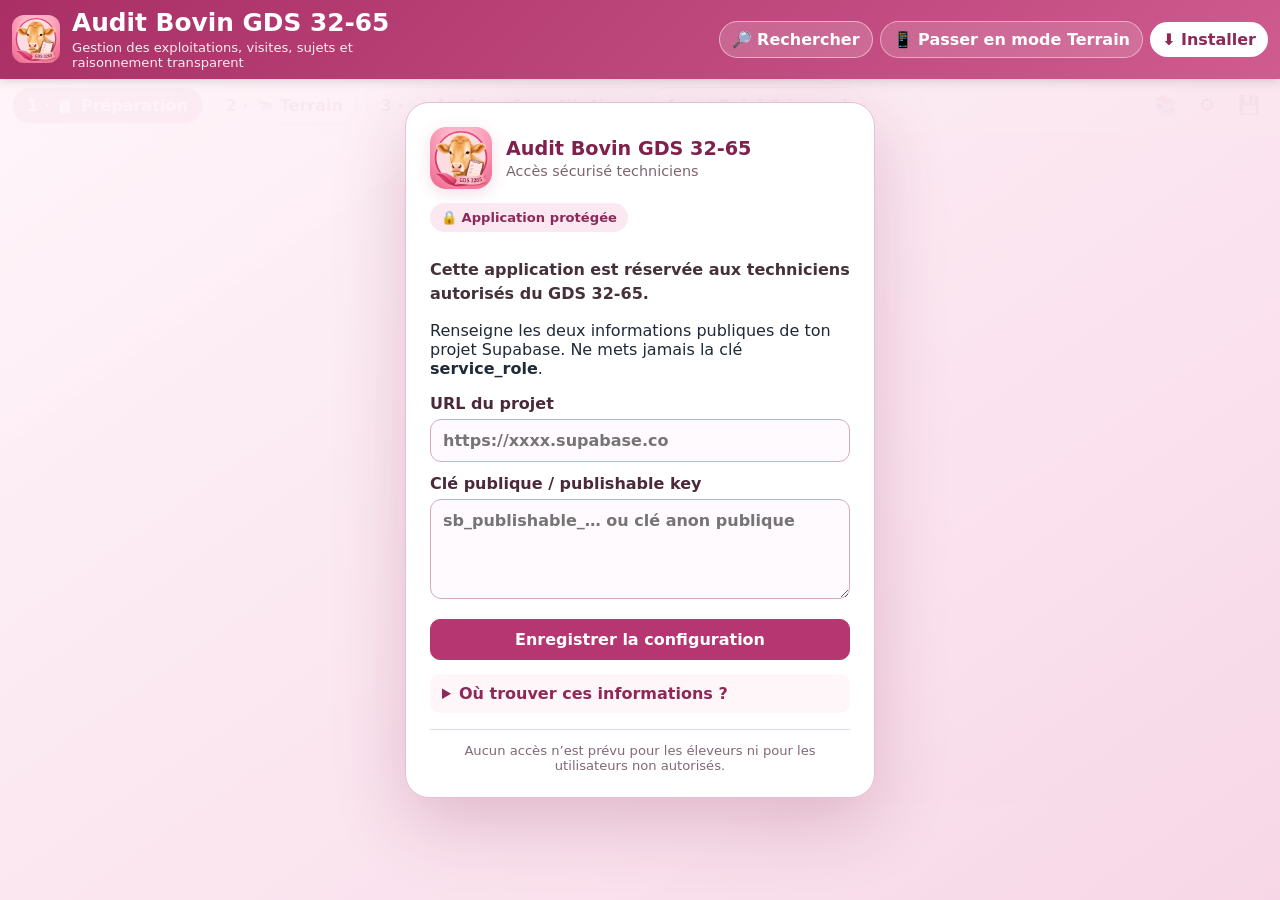
<file: index.html>
<!doctype html>
<html lang="fr">
<head>
  <meta charset="utf-8" />
  <meta name="viewport" content="width=device-width, initial-scale=1, minimum-scale=0.5, maximum-scale=3, user-scalable=yes, viewport-fit=cover" />
  <meta name="theme-color" content="#b53670" />
  <meta name="apple-mobile-web-app-capable" content="yes" />
  <meta name="apple-mobile-web-app-status-bar-style" content="default" />
  <meta name="apple-mobile-web-app-title" content="Audit Bovin" />
  <link rel="manifest" href="./manifest.webmanifest?v=14.6.21.124" crossorigin="use-credentials" />
  <link rel="apple-touch-icon" href="icon-192.png?v=14.6.21.124" />
  <link rel="stylesheet" href="styles.css?v=14.6.21.124" />
  <title>Audit Bovin GDS 32-65</title>
</head>
<body class="auth-locked">
  <header class="app-header">
    <div class="brand-wrap">
      <img src="icon-192.png?v=14.6.21.124" class="brand-icon" alt="" />
      <div>
        <h1>Audit Bovin GDS 32-65</h1>
        <p>Gestion des exploitations, visites, sujets et raisonnement transparent</p>
      </div>
    </div>
    <div class="header-tools"><span class="version">v14.6.21.124</span></div>
  </header>

  <div class="workflow-nav" aria-label="Phases de visite">
    <button class="phase-btn active" data-phase="prepare">1 · 📋 Préparation</button>
    <button class="phase-btn" data-phase="terrain">2 · 🐄 Terrain</button>
    <button class="phase-btn" data-phase="report">3 · 📊 Analyse & restitution</button>
    <button class="phase-btn" data-phase="follow">4 · 📈 Suivi & impact</button>
    <span class="workflow-tools" aria-label="Outils"><button class="nav-btn compact-tool" data-view="planches" title="Bibliothèque" aria-label="Bibliothèque">📚</button><button class="nav-btn compact-tool" data-view="references" title="Paramètres & seuils" aria-label="Paramètres & seuils">⚙️</button><button class="nav-btn compact-tool" data-view="backup" title="Sauvegarde" aria-label="Sauvegarde">💾</button></span>
  </div>
  <nav class="top-nav" aria-label="Navigation principale">
    <button class="nav-btn active" data-phase-item="prepare" data-view="dashboard">🏠 Accueil</button>
    <button class="nav-btn" data-phase-item="prepare" data-view="farms">👨‍🌾 Exploitations</button>
    <button class="nav-btn" data-phase-item="prepare" data-view="visits">📅 Visites</button>
    <button class="nav-btn" data-phase-item="prepare" data-view="documents">📁 Documents</button>
    <button class="nav-btn" data-phase-item="prepare" data-view="herddata">📊 Imports / technico-éco</button>
    <button class="nav-btn" data-phase-item="prepare" data-view="questionnaires">📨 Pré-questionnaire</button>
    <button class="nav-btn" data-phase-item="prepare" data-view="prepprint">🖨️ Documents imprimables</button>
    <button class="nav-btn" data-phase-item="prepare" data-view="followup">📈 Historique</button>
    <button class="nav-btn" data-phase-item="terrain" data-view="animals">🐄 Animaux</button>
    <button class="nav-btn" data-phase-item="terrain" data-view="analysis">📏 Mesures</button>
    <button class="nav-btn" data-phase-item="terrain" data-view="feeding">🍽️ Alimentation</button>
    <button class="nav-btn" data-phase-item="terrain" data-view="building">🏠 Bâtiment / eau</button>
    <button class="nav-btn" data-phase-item="terrain" data-view="audit">📋 Questions terrain</button>
    <button class="nav-btn" data-phase-item="terrain" data-view="quicknotes">📝 Notes terrain</button>
    <button class="nav-btn" data-phase-item="follow" data-view="journal">📒 Journal / observations</button>
    <button class="nav-btn" data-phase-item="terrain" data-view="photos">📷 Photos</button>
    <button class="nav-btn" data-phase-item="terrain" data-view="checkout">✅ Check-up fin de visite</button>
    <button class="nav-btn" data-phase-item="report" data-view="nutrition">🧪 Analyse nutritionnelle</button>
    <button class="nav-btn" data-phase-item="report" data-view="labimports">📥 Imports analyses</button>
    <button class="nav-btn" data-phase-item="report" data-view="reproduction">🐄 Reproduction</button>
    <button class="nav-btn" data-phase-item="report" data-view="metabolic">🧬 Profil métabolique</button>
    <button class="nav-btn" data-phase-item="report" data-view="parasitism">🦠 Parasitisme</button>
    <button class="nav-btn" data-phase-item="report" data-view="waterlab">💧 Analyse d’eau</button>
    <button class="nav-btn" data-phase-item="report" data-view="assistant">🧠 Analyse & interprétation</button>
    <button class="nav-btn" data-phase-item="report" data-view="pilotage">🎯 Plan d’action</button>
    <button class="nav-btn" data-phase-item="report" data-view="reports">📄 Restitution</button>
    <button class="nav-btn" data-phase-item="report" data-view="review">👥 Relecture collègue</button>
    <button class="nav-btn" data-phase-item="follow" data-view="study">📁 Suivi de l’étude</button>
    <button class="nav-btn" data-phase-item="follow" data-view="economy">💶 Marge de progrès</button>
  </nav>

  <main id="app" class="app-main" tabindex="-1"></main>

  <template id="toast-template">
    <div class="toast" role="status"></div>
  </template>

  <input id="json-file-input" type="file" accept="application/json,.json,.zip,application/zip" hidden />

  <script src="jszip.min.js?v=14.6.21.124"></script>
  <script type="module" src="app.js?v=14.6.21.124"></script>
  <script src="cloud-sync.js?v=14.6.21.124"></script>
</body>
</html>
</file>
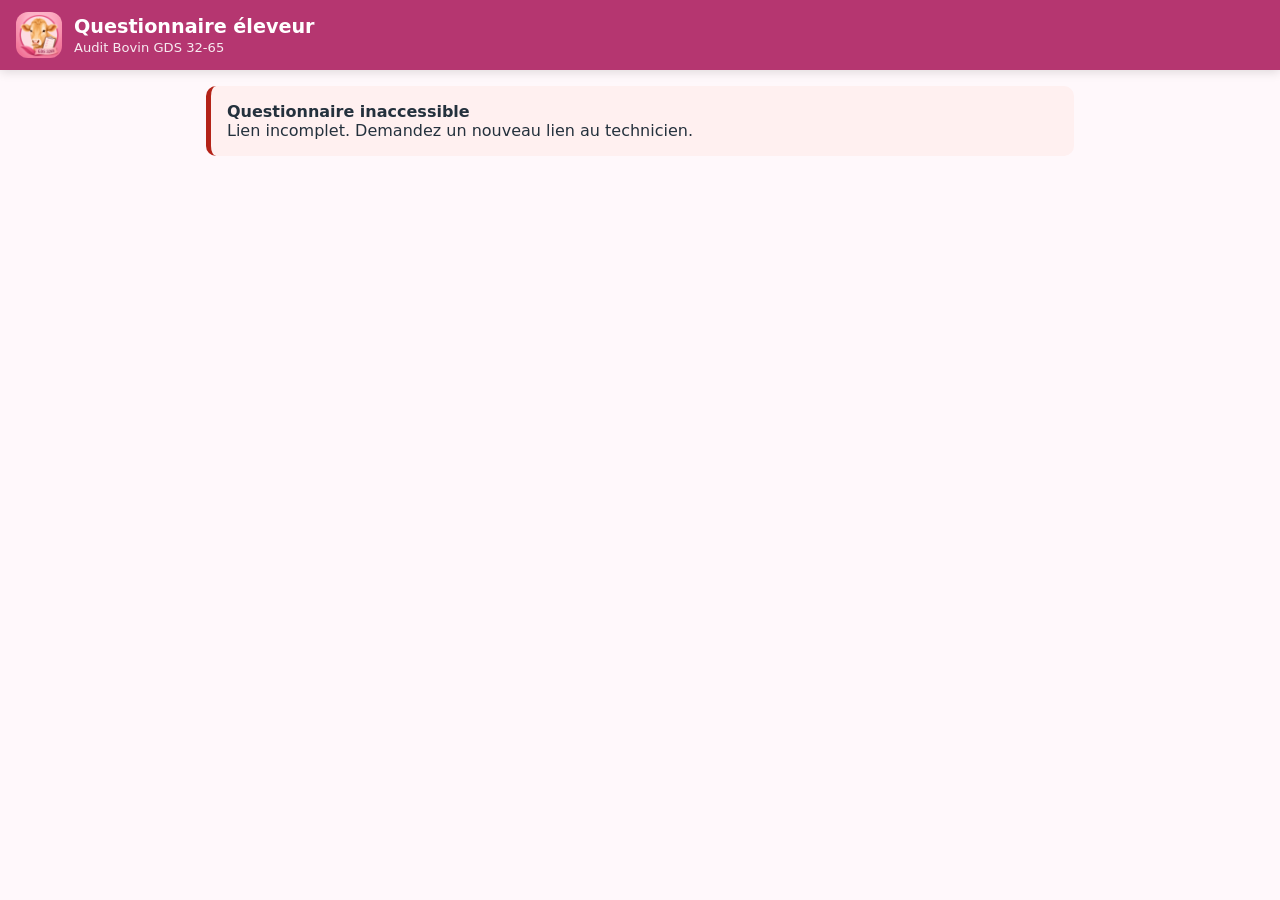
<file: questionnaire.html>
<!doctype html>
<html lang="fr">
<head>
<meta charset="utf-8">
<meta name="viewport" content="width=device-width, initial-scale=1, viewport-fit=cover">
<meta name="theme-color" content="#b53670">
<title>Questionnaire éleveur — GDS 32-65</title>
<link rel="stylesheet" href="questionnaire.css?v=14.6.21">
</head>
<body>
<header><img src="icon-192.png" alt=""><div><h1>Questionnaire éleveur</h1><p>Audit Bovin GDS 32-65</p></div></header>
<main id="questionnaire-app"><div class="loading">Chargement du questionnaire…</div></main>
<script src="questionnaire.js?v=14.6.21"></script>
</body>
</html>
</file>
<file: styles.css>
:root {
  --green: #b53670;
  --green-2: #c85187;
  --green-soft: #fbe8f1;
  --ink: #1f2937;
  --muted: #6b7280;
  --line: #ead7e0;
  --danger: #b42318;
  --warning: #b54708;
  --blue: #175cd3;
  --surface: #ffffff;
  --page: #fff6fa;
}
* { box-sizing: border-box; }
body { margin: 0; font-family: system-ui, -apple-system, BlinkMacSystemFont, "Segoe UI", sans-serif; color: var(--ink); background: var(--page); }
button, input, select, textarea { font: inherit; }
button { cursor: pointer; }
.app-header { position: sticky; top: 0; z-index: 20; display: flex; align-items: center; justify-content: space-between; gap: 12px; padding: 12px 16px; background: var(--green); color: white; box-shadow: 0 2px 10px rgba(0,0,0,.15); }
.brand-wrap { display: flex; align-items: center; gap: 12px; min-width: 0; }
.brand-icon { width: 48px; height: 48px; border-radius: 12px; background: white; object-fit: cover; }
h1 { font-size: clamp(1.1rem, 3.5vw, 1.55rem); margin: 0; line-height: 1.15; }
.app-header p { margin: 3px 0 0; font-size: .82rem; opacity: .9; }
.version { flex: 0 0 auto; border: 1px solid rgba(255,255,255,.45); border-radius: 999px; padding: 5px 9px; font-weight: 700; font-size: .78rem; }
.top-nav { position: sticky; top: 72px; z-index: 15; display: flex; overflow-x: auto; background: white; border-bottom: 1px solid var(--line); }
.nav-btn { flex: 1 0 auto; min-width: 110px; padding: 13px 16px; border: 0; background: transparent; color: var(--ink); font-weight: 700; border-bottom: 3px solid transparent; }
.nav-btn.active { color: var(--green); border-bottom-color: var(--green); background: var(--green-soft); }
.app-main { max-width: 1180px; margin: 0 auto; padding: 18px; }
.grid { display: grid; gap: 16px; }
.grid.cols-2 { grid-template-columns: repeat(2, minmax(0,1fr)); }
.grid.cols-3 { grid-template-columns: repeat(3, minmax(0,1fr)); }
.card { background: var(--surface); border: 1px solid var(--line); border-radius: 16px; padding: 16px; box-shadow: 0 3px 12px rgba(181,54,112,.07); }
.card h2, .card h3 { margin-top: 0; }
.card h2 { font-size: 1.1rem; }
.metric { font-size: 2rem; font-weight: 800; color: var(--green); }
.muted { color: var(--muted); }
.actions { display: flex; flex-wrap: wrap; gap: 10px; }
.btn { border: 1px solid var(--green); border-radius: 10px; padding: 10px 14px; background: white; color: var(--green); font-weight: 750; }
.btn.primary { background: var(--green); color: white; }
.btn.secondary { border-color: #98a2b3; color: var(--ink); }
.btn.danger { border-color: var(--danger); color: var(--danger); }
.btn.small { padding: 7px 10px; font-size: .9rem; }
.field { display: grid; gap: 6px; margin-bottom: 12px; }
.field label { font-weight: 700; font-size: .93rem; }
.field input, .field select, .field textarea { width: 100%; border: 1px solid #b9c5bd; border-radius: 10px; padding: 10px 11px; background: white; color: var(--ink); }
.field textarea { min-height: 90px; resize: vertical; }
.row { display: grid; gap: 12px; grid-template-columns: repeat(2,minmax(0,1fr)); }
.table-wrap { overflow-x: auto; border: 1px solid var(--line); border-radius: 12px; }
table { width: 100%; border-collapse: collapse; min-width: 760px; background: white; }
th, td { padding: 10px; border-bottom: 1px solid var(--line); text-align: left; vertical-align: top; }
th { background: #fdf0f6; font-size: .88rem; }
.badge { display: inline-flex; align-items: center; border-radius: 999px; padding: 4px 8px; font-size: .8rem; font-weight: 750; }
.badge.in-progress { color: var(--warning); background: #fff4e5; }
.badge.complete { color: var(--green); background: var(--green-soft); }
.badge.archived { color: var(--blue); background: #eef4ff; }
.empty { padding: 28px; text-align: center; color: var(--muted); border: 1px dashed #b9c5bd; border-radius: 12px; background: white; }
.section-title { display: flex; gap: 12px; align-items: center; justify-content: space-between; margin-bottom: 14px; }
.section-title h2 { margin: 0; }
.notice { border-left: 5px solid var(--green); background: var(--green-soft); padding: 12px 14px; border-radius: 10px; }
.warning { border-left-color: var(--warning); background: #fff7ed; }
.journal { display: grid; gap: 8px; margin: 0; padding: 0; list-style: none; }
.journal li { padding: 9px 10px; background: #fff9fc; border-radius: 9px; border: 1px solid var(--line); }
.toast { position: fixed; right: 16px; bottom: 16px; z-index: 100; max-width: min(390px, calc(100vw - 32px)); background: #101828; color: white; padding: 12px 14px; border-radius: 10px; box-shadow: 0 8px 30px rgba(0,0,0,.25); }
.hidden { display: none !important; }
@media (max-width: 760px) {
  .app-header { align-items: flex-start; }
  .brand-icon { width: 42px; height: 42px; }
  .app-header p { display: none; }
  .top-nav { top: 66px; }
  .app-main { padding: 12px; }
  .grid.cols-2, .grid.cols-3, .row { grid-template-columns: 1fr; }
  .card { border-radius: 13px; padding: 14px; }
}

/* V10.2 — Module Animaux */
.grid.cols-4 { grid-template-columns: repeat(4, minmax(0,1fr)); }
.badge.unclassified { color: #475467; background: #f2f4f7; }
.badge.autosave { color: var(--green); background: var(--green-soft); }
.no-margin { margin-bottom: 0; }
.animal-visit-selector { display: grid; gap: 12px; grid-template-columns: minmax(280px, 1fr) auto; align-items: end; }
.visit-meta { display: flex; flex-wrap: wrap; gap: 7px; justify-content: flex-end; align-items: center; }
.visit-meta span, .visit-meta strong { padding: 5px 8px; border-radius: 999px; background: #fdf0f6; font-size: .84rem; }
.animal-workspace { align-items: start; }
.quick-subject-form { position: sticky; top: 132px; }
.subject-list { display: grid; gap: 12px; }
.subject-card { background: white; border: 1px solid var(--line); border-radius: 15px; overflow: hidden; box-shadow: 0 3px 12px rgba(181,54,112,.06); }
.subject-card.open { border-color: #d783a9; box-shadow: 0 5px 18px rgba(181,54,112,.13); }
.subject-summary { width: 100%; display: grid; grid-template-columns: 38px minmax(0,1fr) minmax(140px,auto) 26px; gap: 10px; align-items: center; padding: 13px 14px; border: 0; background: white; text-align: left; color: var(--ink); }
.subject-summary:hover { background: #fff7fb; }
.subject-number { width: 31px; height: 31px; display: grid; place-items: center; border-radius: 50%; background: var(--green); color: white; font-weight: 800; }
.subject-main, .subject-class { display: grid; gap: 3px; }
.subject-main small, .subject-class small { color: var(--muted); }
.subject-class { justify-items: end; }
.chevron { color: var(--green); font-weight: 900; text-align: center; }
.subject-details { padding: 16px; border-top: 1px solid var(--line); background: #fffafd; }
.subject-details h4 { margin: 0 0 12px; color: var(--green); }
.measurement-overview { margin-top: 8px; padding-top: 14px; border-top: 1px solid var(--line); }
.measure-chips { display: grid; grid-template-columns: repeat(3,minmax(0,1fr)); gap: 9px; }
.measure-chip { display: grid; gap: 3px; padding: 10px; border-radius: 10px; background: #f2f4f7; border: 1px solid #e4e7ec; font-weight: 700; }
.measure-chip small { font-weight: 500; color: var(--muted); }
.measure-chip.complete { background: #fbe8f1; border-color: #e6a8c5; }
.measure-chip.partial { background: #fff7ed; border-color: #fed7aa; }
.subject-actions { align-items: center; justify-content: space-between; margin-top: 14px; }
.autosave-indicator { color: var(--green); font-weight: 700; font-size: .9rem; }
.small-text { font-size: .86rem; }
.progress-list { display: grid; gap: 10px; }
.progress-list > div { display: grid; grid-template-columns: minmax(100px,1fr) 2fr auto; gap: 8px; align-items: center; }
.progress-track { height: 9px; border-radius: 999px; background: #e4e7ec; overflow: hidden; }
.progress-track div { height: 100%; background: var(--green); border-radius: inherit; }
.progress-list small { color: var(--muted); white-space: nowrap; }
@media (max-width: 900px) {
  .grid.cols-4 { grid-template-columns: repeat(2,minmax(0,1fr)); }
  .animal-visit-selector { grid-template-columns: 1fr; }
  .visit-meta { justify-content: flex-start; }
  .quick-subject-form { position: static; }
}
@media (max-width: 650px) {
  .subject-summary { grid-template-columns: 34px minmax(0,1fr) 24px; }
  .subject-class { grid-column: 2 / 3; justify-items: start; }
  .chevron { grid-column: 3; grid-row: 1 / span 2; }
  .measure-chips { grid-template-columns: repeat(2,minmax(0,1fr)); }
  .progress-list > div { grid-template-columns: 1fr auto; }
  .progress-track { grid-column: 1 / -1; grid-row: 2; }
}


/* V10.3 — Module Analyse */
.analysis-toolbar { display:grid; grid-template-columns:minmax(280px,1fr) auto; gap:16px; align-items:end; }
.analysis-table-wrap { max-height:58vh; overflow:auto; }
.analysis-table { min-width:1540px; }
.analysis-table th { position:sticky; top:0; z-index:5; white-space:nowrap; }
.analysis-table .sticky-col { position:sticky; left:0; z-index:4; min-width:145px; max-width:180px; background:#fff; }
.analysis-table .sticky-col-2 { position:sticky; left:145px; z-index:4; min-width:160px; background:#fff; }
.analysis-table thead .sticky-col, .analysis-table thead .sticky-col-2 { z-index:7; background:#fdf0f6; }
.analysis-value-cell { min-width:112px; padding:7px; transition:background .15s ease; }
.analysis-value-cell input { width:100%; min-width:82px; padding:8px; border:1px solid #cbd5cf; border-radius:8px; background:rgba(255,255,255,.86); }
.analysis-value-cell small { display:block; margin-top:4px; font-size:.7rem; color:#475467; line-height:1.1; }
.analysis-value-cell.green, .analysis-kpi.green { background:#dcfce7; }
.analysis-value-cell.yellow-low, .analysis-value-cell.yellow-high, .analysis-kpi.yellow-low, .analysis-kpi.yellow-high { background:#fef3c7; }
.analysis-value-cell.red-low, .analysis-value-cell.red-high, .analysis-kpi.red-low, .analysis-kpi.red-high { background:#fee2e2; }
.analysis-value-cell.pending, .analysis-value-cell.unclassified, .analysis-kpi.pending { background:#e5e7eb; }
.analysis-value-cell.empty { background:#fff; }
.analysis-legend { display:flex; flex-wrap:wrap; gap:8px; align-items:center; font-size:.78rem; color:var(--muted); }
.analysis-legend i { width:13px; height:13px; border-radius:3px; display:inline-block; margin-left:4px; }
.analysis-legend .green { background:#86efac; }.analysis-legend .yellow { background:#fde68a; }.analysis-legend .red { background:#fca5a5; }.analysis-legend .grey { background:#d1d5db; }
.analysis-summary-groups { display:grid; gap:16px; }
.analysis-category-card { border-left:6px solid var(--green); }
.analysis-category-score { padding:6px 9px; border-radius:999px; background:#fcecf4; color:var(--green); font-weight:700; font-size:.82rem; }
.analysis-kpis { display:grid; grid-template-columns:repeat(4,minmax(0,1fr)); gap:9px; margin-bottom:14px; }
.analysis-kpi { display:grid; gap:3px; padding:11px; border:1px solid rgba(16,24,40,.08); border-radius:11px; background:#fff9fc; }
.analysis-kpi span { font-size:.8rem; color:#475467; }.analysis-kpi strong { font-size:1.35rem; }.analysis-kpi small { color:#667085; line-height:1.25; }
.analysis-interpretations { display:grid; gap:8px; margin-bottom:14px; }
.analysis-message { display:grid; gap:3px; padding:11px 12px; border-radius:10px; border-left:4px solid #98a2b3; background:#f8fafc; }
.analysis-message.good { border-left-color:#16a34a; background:#f0fdf4; }.analysis-message.warning { border-left-color:#d97706; background:#fffbeb; }.analysis-message.danger { border-left-color:#dc2626; background:#fef2f2; }
.analysis-message span { color:#475467; }
@media(max-width:900px){.analysis-toolbar{grid-template-columns:1fr}.analysis-kpis{grid-template-columns:repeat(2,minmax(0,1fr))}}
@media(max-width:600px){.analysis-kpis{grid-template-columns:1fr}.analysis-table .sticky-col-2{position:static}.analysis-table .sticky-col{min-width:120px}.analysis-table{min-width:1320px}}

/* V10.4 — Analyse complète */
.analysis-tabs{display:flex;gap:8px;overflow-x:auto;margin:16px 0;padding:5px;background:#e8efeb;border-radius:12px}.analysis-tab{flex:1 0 auto;border:0;border-radius:9px;padding:10px 13px;background:transparent;font-weight:750;color:#344054}.analysis-tab.active{background:#fff;color:var(--green);box-shadow:0 2px 8px rgba(0,0,0,.08)}
.analysis-content{display:grid;gap:16px}.subject-observation-list,.general-measure-groups{display:grid;gap:14px}.observation-card summary{display:flex;justify-content:space-between;gap:12px;cursor:pointer}.observation-card summary span{color:var(--muted);font-size:.88rem}.observation-grid,.general-grid{display:grid;grid-template-columns:repeat(3,minmax(0,1fr));gap:12px;margin-top:15px}.field-wide{grid-column:1/-1}.chip-options{display:flex;flex-wrap:wrap;gap:7px}.choice-chip{display:inline-flex;align-items:center;gap:5px;padding:7px 9px;border:1px solid #cfd8d2;border-radius:999px;background:#fff;font-size:.84rem;cursor:pointer}.choice-chip input{accent-color:var(--green)}.choice-chip.selected{background:var(--green-soft);border-color:#d4699b;color:var(--green)}
.general-record{border:1px solid var(--line);border-radius:12px;padding:14px;margin-top:10px;background:#fffafd}.calculated-box{display:grid;gap:5px;padding:12px;border-radius:10px;background:#fcecf4}.action-suggestions,.action-list{display:grid;gap:9px;margin-top:12px}.action-line{display:grid;grid-template-columns:auto 1fr auto;gap:10px;align-items:center;padding:10px;border:1px solid var(--line);border-radius:10px}.action-edit{display:grid;grid-template-columns:130px 1fr 160px auto;gap:8px}.analysis-message small{color:#344054;font-weight:650;margin-top:4px}
@media(max-width:800px){.observation-grid,.general-grid{grid-template-columns:1fr}.action-edit{grid-template-columns:1fr}.action-line{grid-template-columns:1fr}.field-wide{grid-column:auto}}


/* V10.5 — matrices, statistiques et raisonnement transparent */
.family-tabs{display:flex;gap:8px;flex-wrap:wrap;margin:12px 0 16px}.family-tab{border:1px solid #cbd5e1;background:#fff;border-radius:999px;padding:9px 14px;font-weight:700;cursor:pointer}.family-tab.active{background:#b53670;color:#fff;border-color:#b53670}.stats-table{min-width:850px}.stats-table th,.stats-table td{text-align:center}.stats-table td:first-child,.stats-table th:first-child{text-align:left}.stat-main{font-weight:800;border-radius:6px}.stat-main.green{background:#dcfce7}.stat-main.yellow-low,.stat-main.yellow-high{background:#fef3c7}.stat-main.red-low,.stat-main.red-high{background:#fee2e2}.reason-groups{display:grid;gap:16px;margin-top:16px}.reason-grid{display:grid;grid-template-columns:repeat(auto-fit,minmax(300px,1fr));gap:14px}.reason-card{border:1px solid #dbe4dc;border-radius:14px;padding:16px;background:#fff}.reason-head{display:flex;justify-content:space-between;gap:12px;align-items:flex-start}.reason-head h4{margin:4px 0 0}.reason-domain{font-size:.78rem;text-transform:uppercase;letter-spacing:.06em;color:#64748b;font-weight:800}.confidence{border-radius:999px;padding:5px 9px;font-size:.78rem;font-weight:800;white-space:nowrap}.confidence.high{background:#dcfce7;color:#166534}.confidence.medium{background:#fef3c7;color:#92400e}.confidence.low{background:#e2e8f0;color:#475569}.reason-block{margin-top:12px;padding:10px 12px;border-radius:10px}.reason-block ul{margin:7px 0 0;padding-left:20px}.reason-block.supports{background:#ecfdf5}.reason-block.nuances{background:#fff7ed}.reason-block.missing{background:#f1f5f9}.reason-block.checks{background:#eff6ff}@media(max-width:700px){.reason-head{display:block}.confidence{display:inline-block;margin-top:8px}}


/* V10.6 — matrices ajustées et commentaires */
.family-matrix{table-layout:fixed;min-width:max-content}.family-matrix th,.family-matrix td{vertical-align:top}.family-matrix .analysis-value-cell input{width:100%;min-width:0}.family-matrix .comment-head{text-align:left}.matrix-comment-cell{padding:7px!important}.matrix-comment{width:100%;min-width:240px;min-height:66px;resize:vertical;border:1px solid #cfd8d2;border-radius:8px;padding:8px;font:inherit;background:#fff}.matrix-comment:focus{outline:2px solid rgba(181,54,112,.22);border-color:#b53670}.analysis-table-wrap{overflow-x:auto}.stats-table{min-width:760px}
@media(max-width:700px){.matrix-comment{min-width:210px}.family-matrix .sticky-col{min-width:130px}.family-matrix .sticky-col-2{min-width:150px}}

/* V10.7 — navigation Animal → matrice et ligne ciblée */
.measure-chip { border:1px solid var(--border); cursor:pointer; font:inherit; text-align:left; }
.measure-chip:hover { transform:translateY(-1px); box-shadow:0 4px 12px rgba(0,0,0,.08); }
.focused-subject-row td { outline:2px solid #c85187; outline-offset:-2px; background-color:#fdf0f6 !important; }

/* V10.9 — visite active verrouillée et matrices robustes */
.active-visit-banner{display:grid;grid-template-columns:1fr auto;gap:6px 16px;align-items:center;margin-bottom:16px;border-left:5px solid var(--primary)}
.active-visit-banner strong{display:block;font-size:1.05rem;margin-top:3px}.active-visit-banner .small-text{grid-column:1/-1}
.matrix-table{table-layout:auto!important}.matrix-table th,.matrix-table td{box-sizing:border-box}.matrix-table .analysis-value-cell{min-width:125px}.matrix-table .matrix-comment-cell{min-width:280px}
.focused-subject-row td{outline:2px solid rgba(31,111,67,.25);outline-offset:-2px;background-color:#f0fdf4}
.analysis-utilities{margin:12px 0}
@media(max-width:700px){.active-visit-banner{grid-template-columns:1fr}.active-visit-banner .badge{justify-self:start}.matrix-table{min-width:1100px!important}}
.general-kind-tabs{display:flex;gap:10px;overflow-x:auto;padding:4px 0 14px;scrollbar-width:thin}.general-kind-tab{border:1px solid #cbd5df;background:#fff;border-radius:14px;padding:12px 16px;font-weight:800;white-space:nowrap;color:#344054;cursor:pointer}.general-kind-tab.active{background:#177451;color:#fff;border-color:#177451}.count-badge{display:inline-flex;min-width:24px;height:24px;align-items:center;justify-content:center;border-radius:999px;background:rgba(0,0,0,.08);margin-left:6px;font-size:.82rem}.general-kind-tab.active .count-badge{background:rgba(255,255,255,.2)}.general-active-card{margin-top:0}.general-record{border-left:5px solid #177451}

/* V10.10 — module Alimentation */
.feeding-card{overflow:hidden}.feeding-table-wrap{max-height:62vh;overflow:auto}.feeding-table{min-width:1750px}.feeding-table th{position:sticky;top:0;z-index:3;white-space:nowrap}.feeding-table td{min-width:150px}.feeding-table td:first-child{min-width:48px;width:48px;text-align:center}.feeding-table input,.feeding-table select,.feeding-table textarea{width:100%;border:1px solid #cbd5cf;border-radius:8px;padding:8px;background:#fff}.feeding-table textarea{min-width:230px;min-height:58px;resize:vertical}.feeding-row-actions{display:flex;gap:6px;flex-wrap:wrap}.feeding-general-comment{width:100%;min-height:120px;border:1px solid #b9c5bd;border-radius:10px;padding:11px;resize:vertical}.row-number{font-weight:800;color:var(--green)}
@media(max-width:700px){.feeding-table{min-width:1600px}.feeding-card{padding:12px}}


/* V10.11 — module Bâtiment */
.building-selector{display:grid;grid-template-columns:minmax(260px,1fr) auto;gap:14px;align-items:end;margin-bottom:14px}.building-tabs{display:flex;gap:8px;overflow-x:auto;padding:6px;background:#e8efeb;border-radius:13px;margin:0 0 16px}.building-tab{flex:1 0 auto;border:0;background:transparent;border-radius:9px;padding:10px 13px;font-weight:800;color:#344054}.building-tab.active{background:#fff;color:var(--green);box-shadow:0 2px 8px rgba(0,0,0,.08)}.plan-toolbar{display:flex;gap:8px;flex-wrap:wrap;align-items:center;margin-bottom:12px}.plan-tool{border:1px solid #cbd5cf;background:#fff;border-radius:9px;padding:8px 11px;font-weight:750}.plan-tool.active{background:var(--green);color:#fff;border-color:var(--green)}.plan-width{display:flex;align-items:center;gap:6px;padding:6px 8px;border:1px solid var(--line);border-radius:9px}.plan-width select{border:0;background:transparent}.plan-canvas-wrap{overflow:auto;border:1px solid var(--line);border-radius:12px;background:#fff}.plan-canvas-wrap canvas{display:block;width:100%;min-width:760px;height:auto;touch-action:none;background:#fff}.building-table{min-width:1900px}.building-table input,.building-table select,.building-table textarea{width:100%;min-width:105px;border:1px solid #cbd5cf;border-radius:8px;padding:8px;background:#fff}.building-table textarea{min-width:210px;min-height:58px;resize:vertical}.question-groups{display:grid;gap:12px}.question-group summary{display:flex;justify-content:space-between;gap:12px;cursor:pointer}.question-list{display:grid;gap:9px;margin-top:14px}.question-row{display:grid;grid-template-columns:1fr 190px;gap:10px;align-items:start;padding:10px;border:1px solid var(--line);border-radius:10px;background:#fffafd}.question-comment{width:100%;margin-top:7px;border:1px solid #cbd5cf;border-radius:8px;padding:8px}.question-row select{width:100%;border:1px solid #cbd5cf;border-radius:8px;padding:8px}.grid.cols-3{grid-template-columns:repeat(3,minmax(0,1fr))}
@media(max-width:800px){.building-selector{grid-template-columns:1fr}.grid.cols-3{grid-template-columns:1fr}.question-row{grid-template-columns:1fr}.building-table{min-width:1650px}}

/* V10.12 — objets intelligents du plan */
.plan-toolbar-groups{align-items:flex-end;gap:10px}.plan-tool-group{display:flex;flex-wrap:wrap;gap:6px;padding:7px;border:1px solid #dbe7df;border-radius:10px;background:#f8fbf9}.plan-tool-group strong{width:100%;font-size:.78rem;color:#486257}.plan-layout{display:grid;grid-template-columns:minmax(0,1fr) 245px;gap:12px}.plan-inspector{border:1px solid #dbe7df;border-radius:12px;padding:12px;background:#f8fbf9;min-height:180px}.plan-inspector h4{margin-top:0}.plan-linked-summary{margin:10px 0;padding:10px;border-radius:9px;background:#fff;border:1px solid #dbe7df;line-height:1.5}.plan-inspector .btn{width:100%;margin-top:8px}@media(max-width:850px){.plan-layout{grid-template-columns:1fr}.plan-inspector{min-height:auto}.plan-toolbar-groups{display:block}.plan-tool-group{margin-bottom:8px}}

/* V10.13 — zones et objets linéaires */
.plan-inspector .grid.cols-2{display:grid;grid-template-columns:1fr 1fr;gap:8px}.plan-inspector textarea{width:100%;min-height:70px;border:1px solid #cbd5cf;border-radius:8px;padding:8px;resize:vertical}.plan-inspector select,.plan-inspector input{width:100%;border:1px solid #cbd5cf;border-radius:8px;padding:8px}.actions.compact{display:flex;gap:6px;margin:8px 0}.actions.compact .btn{width:auto;flex:1}


/* V10.14 — ergonomie compacte du plan */
.plan-card{padding-top:14px}.plan-title{margin-bottom:8px}.plan-toolbar-compact{position:sticky;top:0;z-index:8;display:flex;flex-wrap:nowrap;gap:5px;align-items:center;overflow:visible;margin-bottom:8px;padding:6px;border:1px solid #dbe7df;border-radius:11px;background:rgba(248,251,249,.97);box-shadow:0 3px 12px rgba(15,66,42,.08)}
.plan-toolbar-compact .plan-tool{padding:6px 8px;white-space:nowrap;font-size:.84rem}.plan-toolbar-compact .plan-tool span{display:inline}.plan-toolbar-compact .plan-width.compact{padding:4px 6px;white-space:nowrap;font-size:.82rem}.plan-history-actions{display:flex;gap:4px;margin-left:auto}.plan-more{position:relative}.plan-more>summary{list-style:none;cursor:pointer;border:1px solid #cbd5cf;background:#fff;border-radius:9px;padding:6px 9px;font-weight:750;white-space:nowrap}.plan-more>summary::-webkit-details-marker{display:none}.plan-more-menu{position:absolute;top:calc(100% + 6px);right:0;z-index:30;width:310px;display:grid;grid-template-columns:repeat(2,minmax(0,1fr));gap:5px;padding:8px;border:1px solid #cbd5cf;border-radius:10px;background:#fff;box-shadow:0 12px 30px rgba(0,0,0,.16)}.plan-more-menu .plan-tool{text-align:left}
.plan-layout{grid-template-columns:minmax(0,1fr) 260px}.plan-inspector.collapsed{display:none}.plan-canvas-wrap canvas{min-height:560px}.plan-inspector{max-height:650px;overflow:auto}
@media(max-width:1100px){.plan-toolbar-compact{overflow-x:auto;overflow-y:visible}.plan-toolbar-compact .plan-tool span{display:none}.plan-toolbar-compact .plan-tool{min-width:42px}.plan-more-menu{position:fixed;left:12px;right:12px;top:140px;width:auto;max-height:55vh;overflow:auto}.plan-layout{grid-template-columns:1fr}.plan-inspector:not(.collapsed){position:sticky;bottom:8px;z-index:6;max-height:46vh}}

/* V10.15 — boîte à outils verticale et contour automatique */
.plan-designer-grid{display:grid;grid-template-columns:240px minmax(0,1fr) 250px;gap:12px;align-items:start}
.plan-toolbox{position:sticky;top:8px;max-height:72vh;overflow:auto;display:grid;gap:8px;padding:8px;border:1px solid #dbe7df;border-radius:12px;background:#f8fbf9}
.plan-toolbox-group{padding:7px;border:1px solid #dfe9e3;border-radius:10px;background:#fff}
.plan-toolbox-group h4{margin:0 0 6px;font-size:.82rem;color:#365347;text-transform:uppercase;letter-spacing:.03em}
.plan-toolbox-grid{display:grid;grid-template-columns:repeat(2,minmax(0,1fr));gap:5px}
.plan-toolbox .plan-tool{display:flex;align-items:center;gap:6px;justify-content:flex-start;min-width:0;padding:7px 6px;font-size:.78rem;text-align:left}
.plan-toolbox .plan-tool-icon{display:inline-flex;align-items:center;justify-content:center;width:21px;flex:0 0 21px;font-size:1rem}
.plan-toolbox-settings .plan-width{width:100%;justify-content:space-between;margin-bottom:7px}
.plan-toolbox-settings .plan-history-actions{display:grid;grid-template-columns:repeat(2,minmax(0,1fr));gap:5px;margin-left:0}
.plan-toolbox-settings .plan-history-actions .btn{width:100%;margin:0;padding:6px 5px;font-size:.76rem}
.plan-canvas-column{min-width:0}
.plan-canvas-column .plan-canvas-wrap{min-height:560px}
.plan-canvas-column canvas{min-width:700px}
.info-box{margin-top:12px;padding:10px 12px;border:1px solid #b9d8c7;border-radius:10px;background:#edf8f1;color:#244a35}
@media(max-width:1150px){.plan-designer-grid{grid-template-columns:210px minmax(0,1fr)}.plan-designer-grid>.plan-inspector{grid-column:1/-1}.plan-toolbox{max-height:62vh}}
@media(max-width:760px){.plan-designer-grid{grid-template-columns:1fr}.plan-toolbox{position:static;max-height:none}.plan-toolbox{grid-template-columns:repeat(2,minmax(0,1fr));align-items:start}.plan-toolbox-group{height:100%}.plan-toolbox-settings{grid-column:1/-1}.plan-canvas-column canvas{min-width:720px}.plan-canvas-column .plan-canvas-wrap{min-height:430px}}

/* v10.16 — ergonomie du plan sur téléphone et tablette */
.plan-toolbox-group{padding:0;overflow:hidden}
.plan-toolbox-group>summary{display:flex;align-items:center;justify-content:space-between;gap:8px;list-style:none;cursor:pointer;padding:10px 11px;font-size:.84rem;font-weight:850;color:#365347;text-transform:uppercase;letter-spacing:.03em;background:#fff;user-select:none}
.plan-toolbox-group>summary::-webkit-details-marker{display:none}
.plan-toolbox-group[open]>summary{border-bottom:1px solid #e2ebe6;background:#fff7fb}
.plan-group-chevron{font-size:1rem;transition:transform .18s ease}
.plan-toolbox-group[open] .plan-group-chevron{transform:rotate(180deg)}
.plan-toolbox-group>.plan-toolbox-grid,.plan-toolbox-settings-body{padding:7px}
.plan-canvas-wrap{overflow:hidden;min-height:0!important;aspect-ratio:1000/650;display:flex;align-items:center;justify-content:center}
.plan-canvas-wrap canvas,.plan-canvas-column canvas{display:block;width:100%!important;max-width:100%;min-width:0!important;height:auto!important;min-height:0!important;aspect-ratio:1000/650;object-fit:contain}
.plan-canvas-column .plan-canvas-wrap{min-height:0!important}

@media(max-width:760px){
  .plan-card{padding:10px}
  .plan-title{align-items:flex-start}
  .plan-title .muted{font-size:.88rem;line-height:1.35}
  .plan-designer-grid{display:flex;flex-direction:column;gap:8px}
  .plan-canvas-column{order:1;width:100%}
  .plan-toolbox{order:2;position:static;width:100%;max-height:none;overflow:visible;display:grid;grid-template-columns:1fr;gap:6px;padding:6px}
  .plan-inspector{order:3;width:100%}
  .plan-toolbox-group{height:auto!important}
  .plan-toolbox-grid{grid-template-columns:repeat(2,minmax(0,1fr))}
  .plan-toolbox .plan-tool{min-height:46px;font-size:.88rem;padding:8px}
  .plan-toolbox-settings{grid-column:auto}
  .plan-canvas-wrap{width:100%;aspect-ratio:16/10;border-radius:10px}
  .plan-canvas-wrap canvas,.plan-canvas-column canvas{width:100%!important;min-width:0!important;aspect-ratio:1000/650}
  .plan-history-actions{grid-template-columns:repeat(2,minmax(0,1fr))}
}


/* V10.17 — Audit global structuré */
.audit-progress-card{display:grid;grid-template-columns:minmax(220px,1fr) minmax(240px,2fr) auto;gap:16px;align-items:center}.audit-progress-card>div:first-child{display:flex;flex-direction:column;gap:4px}.progress-track.large{height:14px}.audit-toolbar{display:flex;flex-wrap:wrap;gap:8px;margin:14px 0}.audit-sections{display:grid;gap:10px}.audit-section{padding:0;overflow:hidden}.audit-section summary{display:flex;align-items:center;justify-content:space-between;gap:12px;cursor:pointer;padding:15px 17px;list-style:none;background:#fff}.audit-section summary::-webkit-details-marker{display:none}.audit-section[open] summary{background:#edf7f1;border-bottom:1px solid var(--line)}.audit-section summary>span:first-child{display:flex;align-items:center;gap:10px}.audit-icon{font-size:1.35rem}.audit-count{font-weight:800;color:var(--green);background:#e2f2e8;border-radius:999px;padding:5px 10px}.audit-question-list{display:grid;gap:8px;padding:12px}.audit-question-row{display:grid;grid-template-columns:minmax(280px,1.5fr) 170px minmax(230px,1fr);gap:10px;padding:10px;border:1px solid #dce7e0;border-radius:10px;background:#fffafd;align-items:start}.audit-question-main{display:grid;gap:7px}.audit-question-row input,.audit-question-row select,.audit-question-row textarea,.audit-global-notes{width:100%;border:1px solid #c7d3cb;border-radius:8px;padding:9px;background:#fff}.audit-question-row textarea{min-height:66px;resize:vertical}.audit-table{min-width:1250px}.audit-table input,.audit-table select,.audit-table textarea{width:100%;min-width:120px;border:1px solid #c7d3cb;border-radius:8px;padding:8px}.audit-table textarea{min-width:210px;min-height:58px}.audit-reason-row{display:grid;grid-template-columns:1fr 110px;gap:10px;align-items:center;margin:7px 0}.audit-reason-row input{width:100%;border:1px solid #c7d3cb;border-radius:8px;padding:8px}.audit-global-notes{min-height:130px;resize:vertical}
@media(max-width:850px){.audit-progress-card{grid-template-columns:1fr}.audit-question-row{grid-template-columns:1fr}.audit-toolbar .btn{flex:1 1 calc(50% - 8px)}.audit-section summary{padding:13px 12px}.audit-question-list{padding:8px}.audit-question-row{padding:9px}}

/* V10.18 — Audit complet, choix rapides et frises */
.audit-question-row-v2{grid-template-columns:minmax(280px,1.35fr) minmax(150px,.45fr) minmax(240px,1fr);align-items:start}
.audit-question-row-v2 .audit-question-main{display:grid;grid-template-columns:1fr 1fr;gap:8px}
.audit-question-row-v2 .audit-question-main strong{grid-column:1/-1}
.audit-toolbar.wrap{display:flex;flex-wrap:wrap;gap:8px}
.audit-docs-card{margin:14px 0}
.timeline-settings{display:flex;align-items:end;gap:18px;margin:14px 0}
.timeline-settings .field{max-width:220px;margin:0}
.timeline-grid{display:grid;grid-template-columns:1fr;gap:14px;margin:14px 0 18px}
.timeline-card{overflow:hidden}
.timeline-board{overflow-x:auto;padding-bottom:4px}
.timeline-months{display:grid;grid-template-columns:repeat(18,minmax(58px,1fr));min-width:1044px;margin-left:205px;margin-right:38px;border-bottom:1px solid #cbd8cf}
.timeline-months span{font-size:11px;text-align:center;padding:5px 2px;border-left:1px solid #e3ebe6}
.timeline-events{min-width:1287px}
.timeline-event-row{display:grid;grid-template-columns:195px 1fr 34px;gap:10px;align-items:center;min-height:42px;border-bottom:1px solid #edf2ee}
.timeline-event-label{display:flex;flex-direction:column;padding:4px 0}
.timeline-event-label small{color:var(--muted);font-size:11px}
.timeline-track{height:25px;position:relative;background:repeating-linear-gradient(to right,#f6f9f7 0,#f6f9f7 calc(5.555% - 1px),#dce7df calc(5.555% - 1px),#dce7df 5.555%);border-radius:6px;overflow:hidden}
.timeline-bar{position:absolute;top:4px;height:17px;border-radius:9px;min-width:8px;text-align:center;color:white;font-size:10px;line-height:17px}
.timeline-bar.herd{background:#2f7650}.timeline-bar.crops{background:#9a6b28}
.timeline-add{display:grid;grid-template-columns:1.2fr repeat(2,minmax(130px,.7fr)) 1.4fr auto;gap:8px;margin-top:12px}
.empty.compact{padding:12px}
@media(max-width:800px){
 .audit-question-row-v2{grid-template-columns:1fr}
 .audit-question-row-v2 .audit-question-main{grid-template-columns:1fr}
 .audit-question-row-v2 .audit-question-main strong{grid-column:auto}
 .timeline-settings{display:block}.timeline-settings .field{max-width:none}
 .timeline-add{grid-template-columns:1fr 1fr}.timeline-add input{grid-column:1/-1}.timeline-add button{grid-column:1/-1}
}

/* V11.1 Audit final */
.audit-question-smart{display:grid;grid-template-columns:minmax(180px,1fr) minmax(260px,2fr) minmax(200px,1.2fr);gap:12px;align-items:start;padding:14px 0;border-bottom:1px solid #e5ece8}
.audit-question-smart:last-child{border-bottom:0}.audit-question-title{padding-top:8px}.audit-question-control textarea,.audit-question-smart>textarea{min-height:74px}.audit-multi{display:flex;flex-wrap:wrap;gap:7px;margin-bottom:8px}.audit-multi label{display:flex;align-items:center;gap:5px;border:1px solid #cddbd2;border-radius:999px;padding:6px 9px;background:#f8fbf9;font-size:.9rem;cursor:pointer}.audit-multi input{width:auto;margin:0}.audit-multi label:has(input:checked){background:#dff2e6;border-color:#4b9b6e}.audit-multi.compact label{font-size:.8rem;padding:4px 7px}.audit-multi.objectives{margin:12px 0 18px}.input-with-unit{display:flex;align-items:center;gap:8px}.input-with-unit span{font-weight:700;color:#526258}.chapter-summary{margin-top:14px;padding:14px;background:#f4f8f5;border:1px solid #d5e3da;border-radius:12px}.chapter-summary textarea{min-height:90px}.structured-audit{margin-top:16px}.inline-field{display:grid;grid-template-columns:minmax(190px,1fr) 110px;align-items:center;gap:10px;margin-bottom:8px}.inline-field label{margin:0}.calculated-box{display:flex;align-items:center;justify-content:space-between;gap:10px;border:1px solid #cfe2d5;background:#edf7f0;border-radius:10px;padding:10px;margin-top:8px}.calculated-box strong{font-size:1.2rem;color:#b53670}.audit-table textarea{min-width:180px;min-height:58px}.audit-table input,.audit-table select{min-width:105px}
@media(max-width:850px){.audit-question-smart{grid-template-columns:1fr}.audit-question-title{padding-top:0}.audit-multi label{font-size:.82rem}.inline-field{grid-template-columns:1fr 100px}.chapter-summary .cols-3{grid-template-columns:1fr}.structured-audit.cols-2{grid-template-columns:1fr}}

/* V11.2 - Bibliothèque technique */
.library-toolbar{display:flex;gap:12px;align-items:end;margin-bottom:14px}.library-toolbar .field{flex:1}.library-layout{display:grid;grid-template-columns:260px minmax(0,1fr);gap:16px;align-items:start}.library-sidebar{position:sticky;top:8px;display:flex;flex-direction:column;gap:8px}.library-sidebar details{background:#fff;border:1px solid #dce7df;border-radius:14px;padding:7px}.library-sidebar summary{cursor:pointer;font-weight:800;padding:8px}.library-theme{width:100%;display:flex;justify-content:space-between;align-items:center;border:0;background:transparent;border-radius:10px;padding:9px 10px;text-align:left;font-weight:700;color:#234136;cursor:pointer}.library-theme:hover,.library-theme.active{background:#dff3e7;color:#145b34}.library-theme span{font-size:.78rem;background:#edf3ef;padding:2px 7px;border-radius:999px}.library-results{min-width:0}.library-result-head{display:flex;justify-content:space-between;align-items:center;margin-bottom:10px;color:#4c665b}.library-card{background:#fff;border:1px solid #dce7df;border-radius:16px;padding:16px;margin-bottom:14px;box-shadow:0 4px 14px rgba(24,61,43,.05)}.library-card-head{display:flex;justify-content:space-between;gap:12px;align-items:flex-start}.library-card h3{margin:5px 0 8px}.library-theme-pill{display:inline-flex;background:#e8f4ec;color:#236442;border-radius:999px;padding:4px 9px;font-size:.76rem;font-weight:800}.library-card-body{display:grid;grid-template-columns:repeat(2,minmax(0,1fr));gap:10px;margin-top:12px}.library-card-section{background:#f7faf8;border-radius:12px;padding:10px 12px}.library-card-section h4{margin:0 0 6px}.library-card-section ul{margin:0;padding-left:18px}.library-documents{margin-top:18px}.family-tabs-row{display:flex;gap:10px;align-items:center;justify-content:space-between}.family-tabs-row .family-tabs{flex:1}.library-context-btn{white-space:nowrap}.visual-overlay{position:fixed;inset:0;background:rgba(10,25,18,.82);z-index:9999;display:flex;align-items:center;justify-content:center;padding:18px}.visual-panel{position:relative;max-width:min(1100px,96vw);max-height:94vh;background:#fff;border-radius:18px;padding:10px;overflow:auto}.visual-panel img{display:block;max-width:100%;height:auto}.visual-close{position:sticky;top:0;float:right;width:42px;height:42px;border:0;border-radius:50%;background:#b53670;color:#fff;font-size:26px;cursor:pointer;z-index:2}
@media(max-width:860px){.library-layout{grid-template-columns:1fr}.library-sidebar{position:static}.library-card-body{grid-template-columns:1fr}.family-tabs-row{align-items:stretch;flex-direction:column}.library-context-btn{width:100%}.library-toolbar{align-items:stretch;flex-direction:column}}

/* V11.3 - Planches terrain */
.planche-layout{display:grid;grid-template-columns:minmax(220px,300px) minmax(0,1fr);gap:16px;align-items:start}
.planche-menu{display:grid;gap:10px;position:sticky;top:92px}
.planche-menu-btn{display:grid;grid-template-columns:38px 1fr;gap:10px;align-items:center;width:100%;text-align:left;padding:12px;border:1px solid var(--border,#d7e0da);border-radius:14px;background:#fff;color:inherit;cursor:pointer}
.planche-menu-btn>span:first-child{font-size:1.45rem;text-align:center}
.planche-menu-btn strong,.planche-menu-btn small{display:block}
.planche-menu-btn small{margin-top:3px;color:var(--muted,#64736b);line-height:1.25}
.planche-menu-btn.active{border-color:#b53670;background:#eaf5ee;box-shadow:0 0 0 2px rgba(31,111,67,.08)}
.planche-content{min-width:0}
.planche-main{overflow:hidden}
.planche-main h3{margin-top:0}
.planche-image{display:block;width:100%;height:auto;max-height:72vh;object-fit:contain;background:#f7faf8;border:1px solid #dbe5df;border-radius:14px}
.planche-table{width:100%;border-collapse:collapse}
.planche-table th,.planche-table td{padding:10px;border:1px solid #dce4df;vertical-align:top;text-align:left}
.planche-table th{background:#eef6f1}
.planche-grid{display:grid;grid-template-columns:repeat(3,minmax(0,1fr));gap:12px}
.planche-grid article{padding:14px;border:1px solid #dce4df;border-radius:14px;background:#f9fbfa}
.planche-grid h4{margin-top:0}
.planche-note,.planche-warning{margin-top:14px;padding:12px 14px;border-radius:12px;background:#eef6f1;border-left:4px solid #b53670}
.planche-warning{background:#fff4e5;border-left-color:#d47b16}
@media (max-width:760px){
  .planche-layout{grid-template-columns:1fr}
  .planche-menu{position:static;grid-template-columns:repeat(2,minmax(0,1fr));gap:8px}
  .planche-menu-btn{grid-template-columns:30px 1fr;padding:9px;border-radius:11px}
  .planche-menu-btn small{display:none}
  .planche-grid{grid-template-columns:1fr}
  .planche-image{max-height:none}
}
/* V11.4 — moteur de raisonnement transparent */
.quality-grid{display:grid;grid-template-columns:repeat(auto-fit,minmax(180px,1fr));gap:10px;margin:10px 0 18px}.quality-item{border:1px solid #d8e1dc;border-radius:12px;padding:10px;background:#fff}.quality-item>div:first-child{display:flex;justify-content:space-between;gap:8px}.quality-item small{color:#607067}.quality-bar{height:8px;background:#e8eeea;border-radius:99px;overflow:hidden;margin-top:8px}.quality-bar i{display:block;height:100%;background:#8a9a90}.quality-item.high .quality-bar i{background:#2b8a57}.quality-item.medium .quality-bar i{background:#d49b24}.quality-item.low .quality-bar i{background:#b3b9b5}.reason-review{display:grid;grid-template-columns:minmax(150px,210px) 1fr;gap:10px;margin-top:12px;padding-top:12px;border-top:1px solid #e0e7e3}.reason-review textarea{min-height:70px}.reason-card.dismissed{opacity:.6;border-style:dashed}.reason-card.dismissed h4{text-decoration:line-through}@media(max-width:700px){.reason-review{grid-template-columns:1fr}.quality-grid{grid-template-columns:1fr 1fr}}@media(max-width:420px){.quality-grid{grid-template-columns:1fr}}
.reason-explanation{margin:12px 0;padding:12px 14px;border-left:4px solid #4d7f62;background:#f3f8f5;border-radius:8px}.reason-explanation p{margin:6px 0 0;line-height:1.45}.reason-block.causes{background:#fff8e8;border-color:#d59b2d}.reason-block.causes strong{color:#7f5a08}

/* V11.6 — conclusion courte de visite */
.conclusion-title{margin-top:16px}.conclusion-grid{display:grid;grid-template-columns:repeat(2,minmax(0,1fr));gap:14px;margin:14px 0}.conclusion-card{background:#fff;border:1px solid #d8e2dc;border-radius:14px;padding:16px}.conclusion-card h3{margin:0 0 10px}.conclusion-card textarea{width:100%;min-height:150px}.conclusion-card.positive{border-left:6px solid #2f8f56}.conclusion-card.danger{border-left:6px solid #c84444}.conclusion-card.warning{border-left:6px solid #e68a2e}.conclusion-card.watch{border-left:6px solid #d4b428}.conclusion-actions{display:grid;gap:12px}.conclusion-action{display:grid;grid-template-columns:44px minmax(260px,2fr) minmax(140px,.7fr) minmax(220px,1.3fr);gap:12px;align-items:start;border:1px solid #dbe5df;border-radius:12px;padding:12px;background:#f9fbfa}.action-number{width:34px;height:34px;border-radius:50%;display:grid;place-items:center;background:#b53670;color:#fff;font-weight:800}.conclusion-action .field{margin:0}.conclusion-action small{display:block;margin-top:5px;color:#64736a}@media(max-width:900px){.conclusion-grid{grid-template-columns:1fr}.conclusion-action{grid-template-columns:38px 1fr}.conclusion-action .field:nth-of-type(2),.conclusion-action .field:nth-of-type(3){grid-column:2}}

/* V11.7 - Rapports professionnels */
.report-choice-grid{display:grid;grid-template-columns:repeat(3,minmax(0,1fr));gap:14px;margin-bottom:16px}.report-choice{text-align:center;display:flex;flex-direction:column;align-items:center}.report-choice p{flex:1}.report-choice-icon{font-size:2.4rem}.report-options{display:flex;flex-wrap:wrap;gap:12px}.report-options label{display:flex;align-items:center;gap:7px;padding:10px 12px;border:1px solid var(--border,#d5dfd8);border-radius:9px;background:#fff9fc}.report-history{display:grid;gap:8px}.report-history>div{display:flex;justify-content:space-between;gap:15px;padding:9px;border-bottom:1px solid #e5ebe7}.report-history span{color:#657168;font-size:.9rem}@media(max-width:850px){.report-choice-grid{grid-template-columns:1fr}.report-choice .actions{justify-content:center}.report-history>div{flex-direction:column;gap:2px}}


/* V11.8 — module photo léger */
.photo-toolbar{display:flex;gap:16px;align-items:end;justify-content:space-between}.photo-toolbar .field{min-width:240px;margin:0}.photo-add-actions{display:flex;gap:10px;flex-wrap:wrap}.photo-grid{display:grid;grid-template-columns:repeat(auto-fill,minmax(260px,1fr));gap:14px;margin-top:16px}.photo-card{background:#fff;border:1px solid #d8e2dc;border-radius:15px;overflow:hidden;box-shadow:0 4px 14px rgba(24,61,43,.06)}.photo-open{display:block;width:100%;height:220px;padding:0;border:0;background:#edf3ef;cursor:pointer}.photo-open img{width:100%;height:100%;object-fit:cover}.photo-card-body{padding:12px}.photo-card-body textarea{width:100%;resize:vertical}.photo-meta{display:flex;justify-content:space-between;gap:8px;margin-bottom:9px}.photo-meta span{font-size:.78rem;color:#68756d}.photo-overlay{position:fixed;inset:0;z-index:10000;background:rgba(8,20,14,.88);display:flex;align-items:center;justify-content:center;padding:12px}.photo-viewer,.photo-annotator{position:relative;background:#fff;border-radius:16px;max-width:min(1100px,98vw);max-height:96vh;overflow:auto;padding:12px}.photo-viewer img{display:block;max-width:100%;max-height:82vh;object-fit:contain}.photo-modal-close{border:0;background:#b53670;color:#fff;width:40px;height:40px;border-radius:50%;font-size:25px;cursor:pointer}.photo-viewer>.photo-modal-close{position:absolute;right:18px;top:18px}.photo-modal-head{display:flex;justify-content:space-between;align-items:center;margin-bottom:10px}.photo-annotator canvas{display:block;max-width:100%;max-height:75vh;background:#eee;touch-action:none;margin:auto}.annotation-tools{display:flex;align-items:center;gap:10px;flex-wrap:wrap;margin-top:12px}.annotation-tools label{display:flex;align-items:center;gap:6px}.annotation-tools input[type=color]{width:42px;height:36px;padding:2px}.annotation-tools input[type=range]{width:110px}@media(max-width:700px){.photo-toolbar{align-items:stretch;flex-direction:column}.photo-add-actions .btn{flex:1}.photo-grid{grid-template-columns:1fr}.photo-open{height:250px}.annotation-tools .btn{flex:1 1 45%}}


/* V11.9 — suivi longitudinal */
.followup-filters{margin-bottom:16px}.followup-visit-picker{display:flex;flex-wrap:wrap;gap:10px;margin-top:14px}.followup-visit-picker>strong{width:100%}.followup-visit-picker label{display:flex;align-items:center;gap:8px;padding:9px 12px;border:1px solid #d7e4dc;border-radius:12px;background:#f8fbf9}.followup-table th,.followup-table td{text-align:center;vertical-align:middle;min-width:112px}.followup-table th:first-child,.followup-table td:first-child{text-align:left;position:sticky;left:0;background:#fff;z-index:1;min-width:160px}.sparkline{width:160px;height:42px;color:#b53670}.trend-badge{display:inline-flex;align-items:center;gap:5px;padding:5px 9px;border-radius:999px;font-weight:700;white-space:nowrap}.trend-badge.up{background:#e8f5ec;color:#176a3b}.trend-badge.down{background:#fff0e8;color:#a84a14}.trend-badge.stable{background:#eef2f4;color:#4d5960}.trend-badge.neutral{background:#f3f3f3;color:#777}@media(max-width:700px){.followup-visit-picker{display:grid}.followup-visit-picker label{width:100%}.followup-table th:first-child,.followup-table td:first-child{min-width:135px}.sparkline{width:120px}}@media print{.app-header,.top-nav,.followup-filters,#print-followup{display:none!important}.app-main{padding:0}.card{box-shadow:none;border:0}.followup-table{font-size:10px}}
.previous-review-card{border-top:5px solid var(--primary,#b53670)}
.previous-review-list{display:grid;gap:12px;margin:14px 0}
.previous-review-item{display:grid;grid-template-columns:42px 1fr;gap:12px;padding:14px;border:1px solid #d9e4dd;border-radius:14px;background:#fffafd}
.review-number{width:36px;height:36px;border-radius:50%;display:grid;place-items:center;background:#e4f2e9;color:#b53670;font-weight:800}
.review-main small{display:block;color:#68756e;margin:4px 0 8px}
.review-summary{margin:14px 0}
@media(max-width:700px){.previous-review-item{grid-template-columns:34px 1fr;padding:11px}.review-number{width:30px;height:30px}.previous-review-item .row{grid-template-columns:1fr}}


/* V11.10 — import données élevage */
.herd-identity{display:grid;grid-template-columns:repeat(4,minmax(0,1fr));gap:10px;margin:12px 0 18px}.herd-identity span{padding:10px;border:1px solid #dbe5df;border-radius:10px;background:#f8fbf9}.herd-identity b{display:block;font-size:.78rem;color:#66756c;margin-bottom:4px}.herd-detail h4{margin:22px 0 9px}.herd-table td{vertical-align:bottom}.herd-mini-bars{height:48px;display:flex;align-items:flex-end;gap:2px;justify-content:center;margin-top:5px}.herd-mini-bars i{width:6px;min-height:3px;background:#4f8b68;border-radius:3px 3px 0 0}.herd-detail details{margin-top:16px}.herd-detail details summary{cursor:pointer;padding:10px;background:#f4f8f5;border-radius:9px}@media(max-width:800px){.herd-identity{grid-template-columns:1fr 1fr}.herd-table{font-size:.82rem}.herd-mini-bars i{width:4px}}@media(max-width:480px){.herd-identity{grid-template-columns:1fr}.herd-table th,.herd-table td{min-width:95px}}

/* V11.10.1 — liaison import vers audit */
.herd-audit-link{display:grid;grid-template-columns:minmax(220px,1fr) auto auto;gap:12px;align-items:end;padding:14px;border:1px solid #b9d7c4;border-radius:12px;background:#eff8f2;margin:14px 0}.herd-audit-link .field{margin:0}.herd-audit-link .muted{grid-column:1/-1}.checkbox-line{display:flex;align-items:center;gap:7px;padding-bottom:9px}.imported-data-notice{border-left:5px solid #347a50}.imported-data-notice details{margin-top:9px}.imported-data-notice summary{cursor:pointer;font-weight:700}@media(max-width:800px){.herd-audit-link{grid-template-columns:1fr}.herd-audit-link .muted{grid-column:auto}.herd-audit-link .btn{width:100%}}
.herd-summary-strip{margin:14px 0}.herd-chart-grid{display:grid;grid-template-columns:1fr;gap:18px;margin:18px auto;max-width:820px;width:100%}.herd-chart-card{padding:16px;width:100%;max-width:820px;min-width:0;margin:0 auto}.herd-chart-card h4{margin:0 0 4px;font-size:1.08rem}.herd-svg-chart{width:100%;height:auto;display:block}.herd-chart-legend{display:flex;flex-wrap:wrap;gap:12px;margin:7px 0 12px}.herd-chart-legend span{display:inline-flex;align-items:center;gap:6px;font-size:.88rem;color:#425047}.herd-chart-legend i{width:13px;height:13px;border-radius:4px;display:inline-block}

.imported-mortality-recap{border-left:5px solid #347a50}.imported-mortality-recap .calculated-box{min-height:66px}@media(max-width:700px){.herd-chart-grid{max-width:100%}.herd-chart-card{padding:12px}.herd-chart-legend{gap:8px}.herd-chart-legend span{font-size:.78rem}}

.herd-relink{display:grid;grid-template-columns:minmax(240px,1fr) auto;gap:12px;align-items:end;padding:12px;border:1px dashed #91b8a0;border-radius:12px;background:#f8fbf9;margin:12px 0}.herd-relink .field{margin:0}@media(max-width:800px){.herd-relink{grid-template-columns:1fr}.herd-relink .btn{width:100%}}

.partner-export-card{border-left:5px solid #b53670}.partner-export-action{display:flex;flex-direction:column;justify-content:flex-end}.partner-export-action .btn{min-height:44px}@media(max-width:700px){.partner-export-action .btn{width:100%}}
.cloud-status-btn{margin-left:auto;border:1px solid rgba(255,255,255,.45);border-radius:999px;padding:8px 12px;background:rgba(255,255,255,.14);color:#fff;font-weight:700;cursor:pointer;max-width:260px;white-space:nowrap;overflow:hidden;text-overflow:ellipsis}.cloud-status-btn[data-state="online"]{background:#e9f8ef;color:#176239;border-color:#b7dfc6}.cloud-status-btn[data-state="offline"]{background:#fff1d9;color:#825500}.cloud-overlay{position:fixed;inset:0;background:rgba(12,27,19,.58);z-index:10000;display:flex;align-items:center;justify-content:center;padding:18px}.cloud-panel{width:min(560px,100%);max-height:90vh;overflow:auto;background:#fff;border-radius:18px;padding:18px;box-shadow:0 24px 70px rgba(0,0,0,.28)}.cloud-panel-head{display:flex;align-items:center;justify-content:space-between;border-bottom:1px solid #dce5df;padding-bottom:12px;margin-bottom:14px}.cloud-panel-head strong,.cloud-panel-head small{display:block}.cloud-panel-head button{border:0;background:transparent;font-size:30px;cursor:pointer}.cloud-panel label{display:block;font-weight:700;margin:12px 0}.cloud-panel input,.cloud-panel textarea{display:block;width:100%;margin-top:6px}.cloud-actions{display:grid;gap:9px}.cloud-toast{position:fixed;z-index:11000;left:50%;bottom:28px;transform:translateX(-50%);background:#173a29;color:#fff;padding:11px 16px;border-radius:999px;box-shadow:0 10px 30px rgba(0,0,0,.25);max-width:min(90vw,680px);text-align:center}@media(max-width:720px){.app-header{flex-wrap:wrap}.cloud-status-btn{order:3;width:100%;max-width:none}.cloud-panel{border-radius:14px}}


/* V12.1 — Accès sécurisé obligatoire et thème rose */
body.auth-locked{overflow:hidden;background:linear-gradient(145deg,#fff6fa 0%,#f8dce9 100%)}
body.auth-locked .top-nav,body.auth-locked .app-main{display:none!important}
body.auth-locked .app-header{position:relative;z-index:301;justify-content:center;background:linear-gradient(135deg,#a92f65,#cf5b8f)}
body.auth-locked .app-header .version{display:none}
body.auth-locked #cloud-status-btn{display:none!important}
.secure-auth-gate{position:fixed;inset:0;z-index:300;display:grid;place-items:center;padding:22px;background:linear-gradient(145deg,rgba(255,246,250,.96),rgba(247,215,230,.97));overflow:auto}
.secure-auth-card{width:min(470px,100%);background:#fff;border:1px solid #e8bfd2;border-radius:24px;padding:24px;box-shadow:0 24px 70px rgba(128,30,75,.22)}
.secure-auth-brand{display:flex;align-items:center;gap:14px;margin-bottom:14px}.secure-auth-brand img{width:62px;height:62px;border-radius:16px;background:#fff;box-shadow:0 4px 16px rgba(181,54,112,.16)}
.secure-auth-brand div{display:grid;gap:3px}.secure-auth-brand strong{font-size:1.2rem;color:#7f204d}.secure-auth-brand span{font-size:.9rem;color:#7d6570}
.secure-auth-badge{display:inline-flex;align-items:center;border-radius:999px;padding:7px 11px;background:#fbe8f1;color:#8d2857;font-weight:800;font-size:.82rem;margin-bottom:10px}
.secure-gate-intro{font-weight:650;line-height:1.45;color:#44313a}
.secure-auth-card label{display:grid;gap:6px;margin:12px 0;font-weight:750;color:#4b2939}.secure-auth-card input,.secure-auth-card textarea{width:100%;padding:11px 12px;border:1px solid #d8a9bf;border-radius:11px;background:#fffafd;color:#2f2027}.secure-auth-card input:focus,.secure-auth-card textarea:focus{outline:3px solid rgba(181,54,112,.16);border-color:#b53670}
.secure-auth-card .btn{width:100%;margin-top:8px}.secure-auth-card details{margin-top:14px;padding:10px 12px;background:#fff6fa;border-radius:10px}.secure-auth-card summary{cursor:pointer;font-weight:750;color:#8d2857}
.secure-auth-note{margin:16px 0 0;padding-top:13px;border-top:1px solid #f0d7e3;color:#836776;font-size:.82rem;text-align:center}
.secure-loader{width:42px;height:42px;margin:20px auto;border:4px solid #f1cddd;border-top-color:#b53670;border-radius:50%;animation:secure-spin .85s linear infinite}@keyframes secure-spin{to{transform:rotate(360deg)}}
.cloud-status-btn{background:#fff1f7!important;color:#7f204d!important;border-color:rgba(255,255,255,.7)!important}.cloud-status-btn[data-state="online"]{background:#fbe8f1!important;color:#7f204d!important}
@media(max-width:600px){.secure-auth-gate{padding:12px;align-items:start;padding-top:92px}.secure-auth-card{border-radius:18px;padding:18px}.secure-auth-brand img{width:52px;height:52px}}

/* v12.2 - repères colorés et progression des longues saisies */
:root{
  --sec-violet:#7c5cc4;--sec-violet-soft:#f1edfb;
  --sec-blue:#3f7fbc;--sec-blue-soft:#eaf3fb;
  --sec-teal:#248a7b;--sec-teal-soft:#e7f6f2;
  --sec-amber:#c88a24;--sec-amber-soft:#fff5df;
  --sec-coral:#c86655;--sec-coral-soft:#fcece8;
  --sec-rose:#bd4d7a;--sec-rose-soft:#faeaf1;
}
.theme-violet{--section-color:var(--sec-violet);--section-soft:var(--sec-violet-soft)}
.theme-blue{--section-color:var(--sec-blue);--section-soft:var(--sec-blue-soft)}
.theme-teal{--section-color:var(--sec-teal);--section-soft:var(--sec-teal-soft)}
.theme-amber{--section-color:var(--sec-amber);--section-soft:var(--sec-amber-soft)}
.theme-coral{--section-color:var(--sec-coral);--section-soft:var(--sec-coral-soft)}
.theme-rose{--section-color:var(--sec-rose);--section-soft:var(--sec-rose-soft)}

.building-progress-overview,.audit-section-overview{display:grid;grid-template-columns:repeat(auto-fit,minmax(190px,1fr));gap:10px;margin:12px 0 18px}
.building-progress-chip,.audit-overview-item{border:1px solid color-mix(in srgb,var(--section-color) 34%,#fff);background:var(--section-soft);border-radius:14px;padding:11px 12px;text-align:left;display:grid;grid-template-columns:auto 1fr auto;gap:6px 9px;align-items:center;cursor:pointer;color:#2e2530;box-shadow:0 2px 8px rgba(73,38,58,.05)}
.building-progress-chip:hover,.audit-overview-item:hover{transform:translateY(-1px);box-shadow:0 5px 13px rgba(73,38,58,.10)}
.building-progress-chip>span,.audit-overview-item>span{font-size:1.2rem}.building-progress-chip>b,.audit-overview-item>b{font-size:.88rem;line-height:1.2}.building-progress-chip>small,.audit-overview-item>small{font-weight:850;color:var(--section-color)}
.building-progress-chip>i,.audit-overview-item>i{grid-column:1/-1;height:6px;background:rgba(255,255,255,.8);border-radius:999px;overflow:hidden}.building-progress-chip>i em,.audit-overview-item>i em{display:block;height:100%;background:var(--section-color);border-radius:999px}
.building-progress-chip.state-complete,.audit-overview-item.state-complete{box-shadow:inset 0 0 0 2px color-mix(in srgb,var(--section-color) 58%,#fff)}
.building-progress-chip.state-empty,.audit-overview-item.state-empty{filter:saturate(.55);opacity:.82}

.question-group,.audit-section{border-top:5px solid var(--section-color)!important;background:linear-gradient(180deg,var(--section-soft),#fff 90px)}
.question-group summary,.audit-section summary{background:var(--section-soft)!important;color:#302532}
.question-group[open] summary,.audit-section[open] summary{border-bottom:1px solid color-mix(in srgb,var(--section-color) 28%,#fff)}
.section-summary-title{display:flex;align-items:center;gap:10px}.section-icon{display:grid;place-items:center;width:34px;height:34px;border-radius:10px;background:#fff;color:var(--section-color);font-size:1.15rem;box-shadow:0 2px 7px rgba(60,35,51,.08)}
.section-progress,.audit-section-status{display:flex;align-items:center;gap:8px}.section-progress b,.audit-count{color:var(--section-color)!important;background:#fff!important;border:1px solid color-mix(in srgb,var(--section-color) 28%,#fff)!important}.section-progress small,.audit-section-status small{font-size:.75rem;font-weight:800;color:var(--section-color);white-space:nowrap}
.question-group.state-complete summary::after,.audit-section.state-complete summary::after{content:'✓';display:grid;place-items:center;width:25px;height:25px;border-radius:50%;background:var(--section-color);color:#fff;font-weight:900}
.question-group.state-complete .section-progress small,.audit-section.state-complete .audit-section-status small{color:#28734c}
.question-row:nth-child(even),.audit-question-row:nth-child(even){background:color-mix(in srgb,var(--section-soft) 58%,#fff)}

.structured-audit .card[class*="accent-"],.card.structured-audit[class*="accent-"]{overflow:hidden;border-top:5px solid var(--accent-color)}
.structured-audit .card[class*="accent-"]>h3,.card.structured-audit[class*="accent-"]>h3{margin:-18px -18px 16px;padding:13px 17px;background:var(--accent-soft);color:var(--accent-color)}
.accent-rose{--accent-color:#bd4d7a;--accent-soft:#faeaf1}.accent-teal{--accent-color:#248a7b;--accent-soft:#e7f6f2}.accent-coral{--accent-color:#c86655;--accent-soft:#fcece8}.accent-red{--accent-color:#b94b58;--accent-soft:#fbeaec}.accent-violet{--accent-color:#7c5cc4;--accent-soft:#f1edfb}.accent-amber{--accent-color:#b47719;--accent-soft:#fff3d8}

@media(max-width:700px){
 .building-progress-overview,.audit-section-overview{grid-template-columns:1fr 1fr;gap:7px}
 .building-progress-chip,.audit-overview-item{padding:9px;grid-template-columns:auto 1fr}.building-progress-chip>small,.audit-overview-item>small{grid-column:2}.building-progress-chip>i,.audit-overview-item>i{grid-column:1/-1}
 .section-progress,.audit-section-status{flex-direction:column;align-items:flex-end;gap:3px}.section-progress small,.audit-section-status small{font-size:.68rem}
 .question-group.state-complete summary::after,.audit-section.state-complete summary::after{display:none}
}
@media(max-width:430px){.building-progress-overview,.audit-section-overview{grid-template-columns:1fr}}

/* v13 Professional */
.header-tools{display:flex;align-items:center;gap:10px}.work-mode-toggle{border:1px solid rgba(255,255,255,.45);background:rgba(255,255,255,.15);color:#fff;border-radius:999px;padding:8px 12px;font-weight:800;cursor:pointer;white-space:nowrap}.work-mode-toggle:hover{background:rgba(255,255,255,.25)}
.professional-dashboard-head,.assistant-hero{display:flex;align-items:center;justify-content:space-between;gap:20px;padding:22px;margin-bottom:16px;border-radius:22px;background:linear-gradient(135deg,#a92f65,#d56b9a);color:#fff;box-shadow:0 14px 35px rgba(169,47,101,.22)}.professional-dashboard-head h2,.assistant-hero h3{margin:3px 0 5px;color:#fff}.professional-dashboard-head p,.assistant-hero p{margin:0;opacity:.92}.assistant-kicker{font-size:.72rem;font-weight:900;letter-spacing:.12em;opacity:.86}.dashboard-ring,.assistant-completion{width:116px;height:116px;flex:0 0 116px;border-radius:50%;display:grid;place-content:center;text-align:center;background:conic-gradient(#fff calc(var(--pct,70)*1%),rgba(255,255,255,.22) 0);position:relative}.dashboard-ring:before{content:"";position:absolute;inset:9px;border-radius:50%;background:#b53670}.dashboard-ring strong,.dashboard-ring span{position:relative;z-index:1}.dashboard-ring strong,.assistant-completion strong{font-size:1.7rem}.dashboard-ring span,.assistant-completion span{font-size:.76rem}.assistant-completion{background:rgba(255,255,255,.17);border:2px solid rgba(255,255,255,.5)}
.professional-kpis .card,.dashboard-visit-kpis .card{text-align:center;border-top:4px solid #c94f86}.professional-kpis span,.dashboard-visit-kpis span{display:block;color:var(--muted);font-size:.84rem}.professional-kpis strong,.dashboard-visit-kpis strong{display:block;font-size:1.7rem;color:#9f295c;margin-top:5px}.attention-list{display:grid;gap:8px}.attention-item{width:100%;display:grid;grid-template-columns:34px 1fr auto;align-items:center;gap:8px;text-align:left;padding:11px;border:1px solid var(--line);border-radius:13px;background:#fff;cursor:pointer}.attention-item:hover{transform:translateY(-1px);box-shadow:0 6px 18px rgba(70,30,50,.08)}.attention-item.warning{border-left:5px solid #e2a129}.attention-item.danger{border-left:5px solid #c24753}.attention-item.info{border-left:5px solid #4c86a8}.attention-item b{font-size:1.3rem;color:#a92f65}.dashboard-pistes{display:grid;gap:10px}.dashboard-pistes>div{padding:11px;border-radius:12px;background:#fff4f8;border:1px solid #efd1df}.dashboard-pistes strong,.dashboard-pistes span{display:block}.dashboard-pistes span{margin-top:3px;font-size:.82rem;color:var(--muted)}
.professional-score-grid{display:grid;grid-template-columns:repeat(3,minmax(0,1fr));gap:12px}.professional-score-card{padding:13px;border:1px solid #ead2df;border-radius:15px;background:#fffafb}.professional-score-card>span{display:block;font-weight:800}.professional-score-card>strong{display:block;font-size:1.6rem;color:#a92f65;margin:7px 0 4px}.professional-score-card small{color:var(--muted)}.professional-score-bar{height:8px;background:#f1e5eb;border-radius:999px;overflow:hidden;margin-bottom:6px}.professional-score-bar i{display:block;height:100%;border-radius:999px;background:linear-gradient(90deg,#d979a6,#a92f65)}
.assistant-pistes{display:grid;grid-template-columns:repeat(2,minmax(0,1fr));gap:12px}.assistant-pistes article{display:flex;gap:12px;padding:14px;border:1px solid #ead2df;border-radius:16px;background:#fffafb}.assistant-rank{display:grid;place-items:center;flex:0 0 34px;height:34px;border-radius:50%;background:#b53670;color:#fff;font-weight:900}.assistant-pistes h4{margin:3px 0}.assistant-pistes p{font-size:.9rem;color:#46514b}.assistant-actions{display:grid;gap:9px;margin-bottom:13px}.assistant-actions>div{display:grid;grid-template-columns:34px 1fr;gap:10px;padding:11px;background:#fff5f9;border-radius:13px}.assistant-actions>div>span{grid-row:1/3;display:grid;place-items:center;width:30px;height:30px;border-radius:50%;background:#d05b8f;color:#fff;font-weight:900}.assistant-actions strong,.assistant-actions small{display:block}.assistant-actions small{color:var(--muted)}
body.terrain-mode .top-nav .nav-btn[data-view="farms"],body.terrain-mode .top-nav .nav-btn[data-view="planches"],body.terrain-mode .top-nav .nav-btn[data-view="followup"],body.terrain-mode .top-nav .nav-btn[data-view="reports"],body.terrain-mode .top-nav .nav-btn[data-view="backup"]{display:none}body.terrain-mode .app-main{max-width:860px}body.terrain-mode .btn{min-height:46px;font-size:1rem}body.terrain-mode input,body.terrain-mode select,body.terrain-mode textarea{font-size:16px}body.terrain-mode .card{border-radius:18px}
@media(max-width:760px){.header-tools{width:100%;justify-content:space-between}.professional-dashboard-head,.assistant-hero{align-items:flex-start}.dashboard-ring,.assistant-completion{width:92px;height:92px;flex-basis:92px}.professional-score-grid,.assistant-pistes{grid-template-columns:1fr}.professional-kpis,.dashboard-visit-kpis{grid-template-columns:repeat(2,minmax(0,1fr))}.professional-dashboard-head{padding:17px}.professional-dashboard-head h2{font-size:1.25rem}.work-mode-toggle{padding:7px 10px}}

/* v13.1 — Harmonisation métier, boutons et recherche universelle */
.global-search-button{border:1px solid rgba(255,255,255,.5);background:rgba(255,255,255,.17);color:#fff;border-radius:999px;padding:8px 12px;font-weight:850;cursor:pointer;white-space:nowrap}.global-search-button:hover{background:rgba(255,255,255,.28)}
.global-search-overlay{position:fixed;inset:0;z-index:12000;display:flex;align-items:flex-start;justify-content:center;padding:8vh 16px 20px;background:rgba(52,24,40,.62);backdrop-filter:blur(3px)}.global-search-panel{width:min(760px,100%);max-height:82vh;overflow:hidden;background:#fff;border-radius:20px;box-shadow:0 28px 80px rgba(45,18,33,.35);display:flex;flex-direction:column}.global-search-head{display:flex;align-items:center;justify-content:space-between;gap:12px;padding:16px 18px;background:linear-gradient(135deg,#a92f65,#d56b9a);color:#fff}.global-search-head strong,.global-search-head small{display:block}.global-search-head small{margin-top:3px;opacity:.9}.global-search-head button{border:0;background:rgba(255,255,255,.18);color:#fff;width:38px;height:38px;border-radius:50%;font-size:26px}.global-search-panel>input{margin:14px 16px 10px;width:calc(100% - 32px);padding:13px 14px;border:2px solid #e7bfd2;border-radius:13px;font-size:16px;outline:none}.global-search-panel>input:focus{border-color:#b53670;box-shadow:0 0 0 4px #f9e5ef}.global-search-results{overflow:auto;padding:0 12px 14px}.global-search-result{width:100%;display:grid;grid-template-columns:38px minmax(0,1fr) auto;align-items:center;gap:10px;text-align:left;padding:11px 12px;border:1px solid #ead7e0;border-radius:13px;background:#fff;margin:7px 0}.global-search-result:hover{background:#fff5f9;border-color:#d995b4}.global-search-result>span:first-child{font-size:1.25rem}.global-search-result strong,.global-search-result small{display:block}.global-search-result small{margin-top:3px;color:#6b7280}.global-search-result>b{color:#b53670;font-size:1.35rem}
.btn.action-add{background:#b53670;color:#fff;border-color:#b53670}.btn.action-validate{background:#287a54;color:#fff;border-color:#287a54}.btn.action-export{background:#326e91;color:#fff;border-color:#326e91}.btn.action-warning{background:#fff3df;color:#9b5c08;border-color:#d99b3d}.btn.danger{background:#fff;color:#b42318;border-color:#b42318}.btn.danger:hover{background:#fff0ee}.btn.action-add:hover,.btn.action-validate:hover,.btn.action-export:hover{filter:brightness(.94)}
@media(max-width:760px){.global-search-button{padding:7px 10px}.global-search-overlay{padding:4vh 9px 10px}.global-search-panel{max-height:92vh;border-radius:15px}.global-search-head{padding:13px}.global-search-head small{font-size:.74rem}.nav-btn{min-width:145px;padding:12px 13px}}

/* V14 - Pilotage des actions */
.action-list.enriched{display:grid;gap:14px;margin-top:14px}.action-edit.enriched{display:block;border:1px solid #ead1dc;border-left:6px solid #b53670;border-radius:14px;padding:14px;background:#fffafd}.action-edit-head{display:flex;gap:10px;align-items:center;margin-bottom:10px}.action-edit-head select{max-width:180px}.pilotage-toolbar{display:grid;grid-template-columns:220px 1fr;gap:14px;align-items:end;margin-top:16px}.pilotage-list{display:grid;gap:12px}.pilotage-action{border:1px solid #ead1dc;border-radius:14px;padding:14px;background:#fff}.pilotage-action.overdue{border-left:7px solid #b84a3d;background:#fff7f5}.pilotage-action-main{display:flex;align-items:flex-start;gap:12px}.pilotage-action-main>div{display:grid;gap:3px}.pilotage-action-main small{color:#66756c}.pilotage-action-meta{display:grid;grid-template-columns:1fr 150px 150px auto;gap:10px;align-items:center;margin-top:12px}.pilotage-action p{margin:10px 0 0;padding:10px;background:#f8f3f6;border-radius:10px}.priority-haute{border-color:#b84a3d}.priority-moyenne{border-color:#c76a21}.priority-basse{border-color:#66756c}@media(max-width:760px){.pilotage-toolbar{grid-template-columns:1fr}.pilotage-action-meta{grid-template-columns:1fr}.action-edit-head{flex-wrap:wrap}.action-edit-head select{max-width:none;flex:1}}

/* v14.1 — Journal, vigilances et bibliothèque métier */
.journal-farm-select{margin-bottom:14px}.farm-timeline{display:grid;gap:12px}.timeline-note{display:grid;grid-template-columns:18px 1fr auto;gap:10px;align-items:start;padding:14px;border:1px solid #ead5df;border-radius:14px;background:#fff;position:relative}.timeline-note .timeline-dot{width:12px;height:12px;border-radius:50%;margin-top:5px;background:#6d8ca0;box-shadow:0 0 0 5px #edf4f7}.timeline-note.level-watch{border-left:5px solid #d89725}.timeline-note.level-watch .timeline-dot{background:#d89725;box-shadow:0 0 0 5px #fff3dd}.timeline-note.level-urgent{border-left:5px solid #c83f4f}.timeline-note.level-urgent .timeline-dot{background:#c83f4f;box-shadow:0 0 0 5px #fdebed}.timeline-note header{display:flex;gap:10px;justify-content:space-between;align-items:center;flex-wrap:wrap}.timeline-note header span,.timeline-note small{color:#756a70;font-size:.82rem}.timeline-note p{margin:7px 0}.timeline-note .badge{margin-left:8px}.vigilance-list{display:grid;gap:9px}.vigilance-item{display:flex;justify-content:space-between;gap:10px;align-items:center;padding:11px;border-radius:11px;background:#fff7fb;border:1px solid #e9ceda}.vigilance-item.high{border-left:5px solid #c83f4f}.vigilance-item strong,.vigilance-item small{display:block}.vigilance-item small{color:#756a70;margin-top:3px}.electric-schema{max-width:820px;margin:12px auto;padding:10px;border-radius:14px;background:#fff;border:1px solid #ead5df}.electric-schema svg{width:100%;height:auto;display:block}.planche-main details{border:1px solid #ead5df;border-radius:12px;margin:10px 0;background:#fff}.planche-main details summary{cursor:pointer;padding:12px 14px;background:#fff4f8;border-radius:12px}.planche-main details ol,.planche-main details ul{padding:4px 34px 12px}.planche-main details li{margin:5px 0}@media(max-width:700px){.timeline-note{grid-template-columns:16px 1fr}.timeline-note>.btn{grid-column:2;justify-self:start}.vigilance-item{align-items:flex-start;flex-direction:column}.electric-schema{padding:2px}.planche-table{font-size:.78rem}}

/* v14.1.1 - dossier documentaire exploitation */
.farm-documents-list{display:grid;gap:12px;margin-top:14px}.farm-document-card{display:grid;grid-template-columns:52px minmax(0,1fr) auto;gap:14px;align-items:center;padding:14px;border:1px solid #ead2de;border-radius:14px;background:#fff}.farm-document-icon{width:48px;height:48px;border-radius:14px;display:grid;place-items:center;background:#f9eaf1;font-size:1.5rem}.farm-document-card h4{margin:6px 0 3px}.farm-document-card p{margin:7px 0 0;color:#5f4b55}.document-category-summary{display:flex;flex-wrap:wrap;gap:8px;margin-top:14px}.document-category-summary span{background:#f8edf2;border:1px solid #ead2de;border-radius:999px;padding:6px 10px;font-size:.85rem}.document-category-summary b{color:#a72f65;margin-left:4px}@media(max-width:760px){.farm-document-card{grid-template-columns:44px 1fr}.farm-document-card>.actions{grid-column:1/-1}.farm-document-card>.actions .btn{flex:1}}

/* V14.3 — Analyse nutritionnelle */
.nutrition-analysis-card{border:1px solid var(--border,#ddd);border-radius:14px;padding:14px;margin-top:14px;background:var(--surface,#fff)}
.nutrition-analysis-card h4{margin:0}
.nutrition-fields{align-items:end}
.nutrition-fields .field{min-width:0}
.nutrition-fields input,.nutrition-fields select{width:100%}
@media(max-width:900px){.nutrition-fields{grid-template-columns:repeat(2,minmax(0,1fr))!important}}
@media(max-width:560px){.nutrition-fields{grid-template-columns:1fr!important}}
.visit-history-filters{margin:12px 0}.visit-history-table{max-height:62vh}.active-history-row{outline:2px solid var(--primary,#b02a6b);outline-offset:-2px}.repro-kpi-grid{display:grid;grid-template-columns:repeat(5,minmax(0,1fr));gap:10px;margin:16px 0}.repro-kpi-grid .metric{padding:12px;min-height:105px}.repro-kpi-grid .metric strong{font-size:1.65rem}.ivv-band-grid{display:grid;grid-template-columns:repeat(4,1fr);gap:10px}.ivv-band-grid div{padding:12px;border:1px solid var(--border,#ddd);border-radius:12px;text-align:center}.ivv-band-grid strong,.ivv-band-grid span{display:block}.comparison-text-grid p{white-space:normal}.trend-badge.stable{opacity:.8}@media(max-width:900px){.repro-kpi-grid{grid-template-columns:repeat(2,1fr)}.ivv-band-grid{grid-template-columns:repeat(2,1fr)}}


/* v14.6.3 — Reproduction compacte + couleurs Audit sur tout le cadre */
.audit-section{background:var(--section-soft)!important;border:2px solid var(--section-color)!important;border-top-width:6px!important}
.audit-section .audit-question-list{background:var(--section-soft)}
.audit-section .audit-question-row,.audit-section .audit-question-smart,.audit-section .chapter-summary{background:rgba(255,255,255,.74)!important;border-color:color-mix(in srgb,var(--section-color) 24%,#fff)!important}
.audit-section summary{border-radius:11px 11px 0 0}
.audit-section:not([open]) summary{border-radius:11px}
.repro-source-card{margin:10px 0 8px;padding:10px 12px;border:1px solid #b9d7c4;border-left:5px solid var(--green);border-radius:10px;background:#f1f8f3;display:grid;gap:4px}
.repro-source-card>div{display:flex;gap:10px;flex-wrap:wrap;align-items:center}.repro-source-card span{font-weight:800;color:#304a3a}.repro-source-card small{color:#63746a}
.repro-kpi-grid.compact{grid-template-columns:repeat(auto-fit,minmax(145px,1fr));gap:9px;margin:12px 0}.repro-kpi-grid.compact .card{padding:11px 10px;min-height:102px}.repro-kpi-grid.compact .metric strong{font-size:1.55rem}.repro-kpi-grid.compact .metric span{font-size:.86rem;line-height:1.15}.repro-kpi-grid.compact .metric small{font-size:.72rem;line-height:1.15}.repro-ivv-card{padding:12px}.repro-ivv-card h3{font-size:1rem;margin-bottom:8px}.repro-filter-count{margin:3px 0 10px}.repro-filter-count strong{font-size:1.08rem;color:var(--green)}
@media(max-width:700px){.repro-kpi-grid.compact{grid-template-columns:repeat(2,minmax(0,1fr))}.repro-kpi-grid.compact .card{min-height:94px;padding:9px}.repro-source-card>div{display:grid;gap:3px}}


/* v14.6.4 — Reproduction mise en forme améliorée */
.repro-import-card .row{align-items:end}
.repro-source-card{margin:10px 0 8px;padding:12px 14px;border:1px solid #ebd3de;border-left:5px solid var(--green);border-radius:14px;background:linear-gradient(180deg,#fffafb 0%,#fff3f8 100%);display:grid;gap:10px}
.repro-source-head{display:flex;gap:10px;flex-wrap:wrap;align-items:center}
.repro-source-head strong{color:#6f1744}
.repro-file{display:inline-flex;align-items:center;padding:6px 10px;border-radius:999px;background:#fff;border:1px solid #eccddc;color:#5f1f3c;font-weight:800}
.repro-source-meta,.repro-summary-chips{display:flex;flex-wrap:wrap;gap:8px}
.repro-meta-pill,.repro-summary-chips span{display:inline-flex;align-items:center;padding:6px 10px;border-radius:999px;background:#fff;border:1px solid #ecd7e1;color:#5f5b66;font-size:.86rem}
.repro-summary-chips{margin-top:10px}
.repro-kpi-grid.compact{grid-template-columns:repeat(4,minmax(0,1fr));gap:12px;margin:14px 0}
.repro-kpi-grid.compact .metric{display:grid;align-content:start;gap:8px;padding:14px 13px;min-height:132px;border:1px solid #ecd4df;background:linear-gradient(180deg,#ffffff 0%,#fff9fc 100%);box-shadow:0 3px 10px rgba(181,54,112,.06);color:var(--ink)}
.repro-kpi-grid.compact .metric strong{font-size:1.95rem;line-height:1;color:var(--green);letter-spacing:-.02em}
.repro-kpi-grid.compact .metric span{font-size:.95rem;line-height:1.2;font-weight:800;color:#21313f}
.repro-kpi-grid.compact .metric small{font-size:.77rem;line-height:1.25;color:#697586}
.repro-ivv-card{padding:14px}
.repro-ivv-card h3{font-size:1rem;margin-bottom:10px}
.ivv-band-grid{display:grid;grid-template-columns:repeat(4,minmax(0,1fr));gap:10px}
.ivv-band-grid div{padding:13px 10px;border:1px solid #edd7e2;border-radius:14px;text-align:center;background:#fffafb}
.ivv-band-grid strong{font-size:1.4rem;color:var(--green);margin-bottom:4px}
.ivv-band-grid span{font-size:.84rem;color:#5f6876}
.repro-filter-count{margin:4px 0 12px;padding:8px 10px;border-radius:10px;background:#fff7fb;border:1px solid #edd7e2}
.repro-filter-count strong{font-size:1.06rem;color:var(--green)}
@media(max-width:1100px){.repro-kpi-grid.compact{grid-template-columns:repeat(3,minmax(0,1fr))}}
@media(max-width:860px){.repro-kpi-grid.compact{grid-template-columns:repeat(2,minmax(0,1fr))}.ivv-band-grid{grid-template-columns:repeat(2,minmax(0,1fr))}}
@media(max-width:560px){.repro-source-head,.repro-source-meta,.repro-summary-chips{display:grid}.repro-kpi-grid.compact{grid-template-columns:1fr}.repro-kpi-grid.compact .metric{min-height:auto}}

/* v14.6.6 — sélection période reproduction */
.repro-period-bar{display:flex;gap:12px;align-items:end;justify-content:space-between;flex-wrap:wrap;margin-top:4px;padding-top:10px;border-top:1px solid #ecd7e1}.repro-period-bar .field{margin:0}.repro-period-inputs{display:flex;align-items:center;gap:8px;flex-wrap:wrap}.repro-period-inputs input{min-width:155px}.repro-period-inputs span{font-weight:800;color:var(--muted)}@media(max-width:700px){.repro-period-bar{display:grid}.repro-period-inputs{display:grid;grid-template-columns:1fr auto 1fr}.repro-period-inputs input{min-width:0}}

/* v14.6.7 — lien Animaux ↔ registre Reproduction */
.repro-cow-name{display:inline-block;margin-top:2px;font-weight:750;color:#7b3153;font-size:.88rem}
.subject-registry-info{margin:14px 0;padding:13px;border:1px solid #ecd7e1;border-radius:13px;background:#fff8fb}
.subject-registry-info h4{margin:0 0 10px}
.subject-registry-grid{display:grid;grid-template-columns:repeat(3,minmax(0,1fr));gap:8px}
.subject-registry-grid span{display:grid;gap:2px;padding:8px 10px;background:white;border:1px solid #f0dfe7;border-radius:9px}
.subject-registry-grid small{color:var(--muted);font-size:.72rem}.subject-registry-grid strong{font-size:.9rem}
@media(max-width:720px){.subject-registry-grid{grid-template-columns:repeat(2,minmax(0,1fr))}}


/* v14.6.8 — Recherche visites + liaison Animaux / registre Reproduction */
.registry-lookup-preview{margin:-2px 0 12px;padding:10px 12px;border-radius:10px;border:1px solid var(--line);background:#fff9fc;font-size:.88rem;line-height:1.35}
.registry-lookup-preview.ok,.registry-coherence.ok{border-color:#a7d7b6;background:#f0faf3;color:#21633a}
.registry-lookup-preview.warning,.registry-coherence.warning{border-color:#f2c49f;background:#fff7ed;color:#8a3b0a}
.registry-coherence{margin-top:10px;padding:10px 12px;border-radius:10px;border:1px solid}
.registry-coherence ul{margin:6px 0 0 18px;padding:0}
.registry-coherence p{margin:5px 0 0}
.registry-warning-inline,.registry-ok-inline{display:block;margin-top:3px;font-size:.76rem;font-style:normal;font-weight:700}
.registry-warning-inline{color:var(--warning)}.registry-ok-inline{color:#287a47}

/* v14.6.10 — saisie décimale compatible virgule / point */
.decimal-input{font-variant-numeric:tabular-nums}


/* v14.6.12 — saisie Android stable + contexte animal toujours visible */
.analysis-table-wrap{overflow:auto;overscroll-behavior:contain;-webkit-overflow-scrolling:touch}
.analysis-table .sticky-col{left:0;z-index:8!important;background:#fff!important;box-shadow:4px 0 8px rgba(31,41,55,.06)}
.analysis-table thead .sticky-col{z-index:12!important;background:#fdf0f6!important}
.subject-sticky-cell{white-space:normal;vertical-align:top}
.subject-sticky-tag{display:block;font-size:1rem;line-height:1.1}
.subject-sticky-name{display:block;margin-top:3px;font-weight:750;color:#6f1744}
.subject-sticky-location{display:block;margin-top:2px;color:var(--muted)}
.subject-context-mini{display:flex;flex-wrap:wrap;gap:3px 7px;margin-top:6px;font-size:.71rem;line-height:1.25;color:#667085}
.subject-context-mini span{display:inline-block;white-space:nowrap}
.subject-context-mini b{color:#344054;font-weight:750}
.observation-card summary{align-items:flex-start}
.observation-subject-head{display:grid;gap:3px;min-width:0}
.observation-subject-head>strong{font-size:1rem}
.observation-subject-head>span{color:var(--muted);font-size:.84rem}
.observation-subject-head .subject-context-mini{display:flex;color:#667085;font-size:.74rem}
.observation-chevron{color:var(--green);font-size:1.1rem;flex:0 0 auto}
@media(max-width:700px){
 .analysis-table .sticky-col{min-width:160px!important;width:160px!important;max-width:160px!important}
 .analysis-table .sticky-col-2{position:static!important}
 .subject-context-mini{display:grid;gap:2px;margin-top:5px}
 .subject-context-mini span{white-space:normal}
 .analysis-input{font-size:16px!important;min-height:44px}
 .observation-grid input,.observation-grid select{font-size:16px;min-height:44px}
}


/* v14.6.13 — responsive téléphone/tablette + défilement tactile + sujet figé */
html,body{width:100%;max-width:100%;overflow-x:hidden}
body{min-width:0}
.app-header,.top-nav{width:100%;max-width:100vw}
.app-main{width:min(100%,1560px);max-width:1560px;min-width:0;padding:clamp(10px,2vw,20px)}
.app-main>*{min-width:0}
.card,.analysis-content,.analysis-content>*,.family-tabs-row{min-width:0;max-width:100%}
.table-wrap,.analysis-table-wrap{display:block;width:100%;max-width:100%;min-width:0;overflow-x:auto;overflow-y:visible;-webkit-overflow-scrolling:touch;overscroll-behavior-x:contain;overscroll-behavior-y:auto;touch-action:pan-x pan-y}
.analysis-table-wrap{max-height:none}
.analysis-table{border-collapse:separate;border-spacing:0}
.analysis-table .sticky-col{position:sticky!important;left:0!important;z-index:10!important;background:#fff!important;box-shadow:4px 0 8px rgba(31,41,55,.12)}
.analysis-table thead .sticky-col{z-index:16!important;background:#fdf0f6!important}
.analysis-table tbody .sticky-col{background:#fff!important}
.analysis-table .sticky-col-2{position:static!important}
.matrix-table{max-width:none!important}

@media (min-width:1181px){
 .app-main{width:min(96vw,1560px)}
}
@media (min-width:701px) and (max-width:1180px){
 .app-main{width:100%;max-width:100%;padding:12px}
 .app-header{padding:10px 12px;gap:8px}
 .brand-icon{width:42px;height:42px}.app-header h1{font-size:1.15rem}.app-header p{font-size:.75rem}
 .nav-btn{padding:11px 12px;min-width:max-content}
 .analysis-table .sticky-col{min-width:150px!important;width:150px!important;max-width:150px!important}
 .analysis-value-cell{min-width:108px}.matrix-table .analysis-value-cell{min-width:108px}
 .matrix-comment-cell{min-width:220px!important}.matrix-comment{min-width:200px}
}
@media (max-width:700px){
 .app-header{display:grid;grid-template-columns:minmax(0,1fr) auto;align-items:center;padding:8px 10px;gap:6px 8px}
 .brand-wrap{gap:8px;min-width:0}.brand-icon{width:36px;height:36px;border-radius:9px}.app-header h1{font-size:1rem}.app-header p{display:none}
 .header-tools{grid-column:1/-1;display:flex!important;gap:6px;overflow-x:auto;min-width:0}.header-tools>*{flex:0 0 auto}
 .version{font-size:.68rem;padding:4px 7px;white-space:nowrap}
 .cloud-status-btn{grid-column:1/-1;width:100%;max-width:100%;order:initial!important;padding:7px 10px}
 .top-nav{top:0;position:sticky}.nav-btn{min-width:max-content;padding:10px 11px;font-size:.88rem}
 .app-main{width:100%;max-width:100%;padding:8px}
 .card{padding:10px;border-radius:12px}
 .section-title{align-items:flex-start;gap:8px}.section-title h2{font-size:1.12rem}.section-title h3{font-size:1rem}
 .analysis-tabs{margin:10px 0;padding:3px;gap:4px}.analysis-tab{padding:8px 10px;font-size:.85rem}
 .family-tabs-row{display:grid;gap:8px}.family-tabs{flex-wrap:nowrap;overflow-x:auto;margin:6px 0}.family-tab{padding:8px 11px;white-space:nowrap}.library-context-btn{width:100%}
 .analysis-table .sticky-col{min-width:126px!important;width:126px!important;max-width:126px!important;padding:7px 6px!important}
 .subject-sticky-tag{font-size:.96rem}.subject-sticky-name{font-size:.76rem}.subject-context-mini{font-size:.66rem;gap:1px}
 .analysis-value-cell{min-width:96px;padding:5px}.matrix-table .analysis-value-cell{min-width:96px}
 .analysis-value-cell input{min-width:0;padding:8px 6px;font-size:16px!important;min-height:42px}
 .matrix-comment-cell{min-width:190px!important}.matrix-comment{min-width:180px;min-height:52px}
 .matrix-table{min-width:max-content!important;width:max-content!important}
}
@media (max-width:430px){
 .analysis-table .sticky-col{min-width:112px!important;width:112px!important;max-width:112px!important}
 .subject-context-mini span{white-space:normal}.analysis-value-cell{min-width:90px}.matrix-table .analysis-value-cell{min-width:90px}
}


/* v14.6.14 — plein écran tablette paysage + terrain responsive */
@media (orientation: landscape) and (min-width: 700px) and (max-width: 1400px){
  html,body{width:100%;max-width:100%;min-width:0}
  body.terrain-mode .app-main,
  .app-main{width:100%!important;max-width:none!important;margin:0!important;padding:10px 12px!important}
  .app-header,.top-nav{width:100%!important;max-width:none!important}
  body.terrain-mode .card{border-radius:12px}
  .analysis-content{width:100%;max-width:none}
  .analysis-table-wrap,.table-wrap{width:100%;max-width:100%}
  .analysis-table .sticky-col{min-width:150px!important;width:150px!important;max-width:150px!important}
  .analysis-value-cell,.matrix-table .analysis-value-cell{min-width:100px}
  .matrix-comment-cell{min-width:190px!important}.matrix-comment{min-width:180px}
  .section-title{margin-bottom:10px}
  .active-visit-banner{margin-bottom:10px}
}
@media (orientation: landscape) and (min-width: 900px) and (max-width: 1400px){
  .app-main{padding-left:16px!important;padding-right:16px!important}
  .analysis-value-cell,.matrix-table .analysis-value-cell{min-width:106px}
}


/* v14.6.15 — entêtes matrices visibles + saisie Android anti-troncature */
.analysis-table-wrap{
  position:relative;
}
.analysis-table thead th{
  position:sticky!important;
  top:0!important;
  z-index:14;
  background:#fdf0f6!important;
  box-shadow:0 2px 0 var(--line),0 4px 8px rgba(31,41,55,.05);
}
.analysis-table thead th.sticky-col{
  left:0!important;
  z-index:22!important;
}
/* En paysage tablette, la matrice devient sa propre zone verticale : l'entête reste toujours visible. */
@media (orientation: landscape) and (min-width:700px) and (max-width:1400px){
  .analysis-table-wrap{
    max-height:calc(100dvh - 245px)!important;
    min-height:280px;
    overflow:auto!important;
    overscroll-behavior:auto;
    touch-action:pan-x pan-y;
  }
  .analysis-table thead th{top:0!important}
}
@media (max-height:650px) and (orientation:landscape) and (min-width:700px){
  .analysis-table-wrap{max-height:calc(100dvh - 205px)!important;min-height:220px}
}


/* v14.6.18 — confiance explicite, accordéons exclusifs, tamis coloré */
.confidence-breakdown{display:flex;flex-wrap:wrap;gap:6px;margin:8px 0 10px}
.confidence-breakdown span{font-size:.78rem;padding:5px 8px;border-radius:999px;background:#f8f4f6;border:1px solid #ead9e1;color:#5c5660}
.confidence-breakdown.compact{display:block;margin-top:5px;color:#746b72;font-size:.72rem;line-height:1.3}
.dung-sieve-box{gap:7px}
.sieve-result{display:flex!important;justify-content:space-between;gap:10px;padding:8px 10px;border-radius:9px;border:1px solid transparent}
.sieve-result.reference{background:#eaf7ee;border-color:#a9d7b5;color:#25643a}
.sieve-result.watch{background:#fff7df;border-color:#ead08a;color:#795c0e}
.sieve-result.alert{background:#fff0ef;border-color:#e6aaa5;color:#9b3029}
.sieve-result.pending{background:#f4f5f6;border-color:#dddfe2;color:#72777e}
.dung-sieve-box small{display:block;margin-top:3px;color:#6b7280;line-height:1.3}


/* v14.6.18 — suivi par points, conclusion restaurée et bibliothèque enrichie */
.subject-status-list{display:grid;gap:10px}.subject-status-row{display:grid;grid-template-columns:minmax(70px,.7fr) auto minmax(220px,2fr);gap:10px;align-items:center;padding:9px 10px;border:1px solid var(--line);border-radius:12px;background:#fffafd}.classification-check{font-size:.8rem;font-weight:850;border-radius:999px;padding:5px 8px;white-space:nowrap}.classification-check.done{color:#247044;background:#e8f7ee}.classification-check.todo{color:#8b6473;background:#f5eef2}.measure-status-dots{display:flex;flex-wrap:wrap;gap:8px 10px}.measure-status-dot{display:inline-flex;align-items:center;gap:4px;font-size:.72rem;color:var(--muted)}.measure-status-dot i{width:10px;height:10px;border-radius:50%;display:inline-block;background:#d5d9dc;border:1px solid #bfc5c9}.measure-status-dot.complete i{background:#42a56b;border-color:#328457}.measure-status-dot.partial i{background:#e7b64f;border-color:#c9942b}.measure-status-dot.none i{background:#d5d9dc}
.memo-grid{display:grid;grid-template-columns:repeat(3,minmax(0,1fr));gap:14px}.memo-card{border:1px solid var(--line);border-radius:14px;padding:12px;background:#fffafd}.memo-card h4{margin:0 0 8px}.memo-card p{font-size:.86rem;color:var(--muted)}.memo-image-button{width:100%;border:0;background:#fff;border-radius:10px;padding:0;overflow:hidden}.memo-image-button img{display:block;width:100%;height:240px;object-fit:contain;background:#fff}.library-notebook{margin-top:16px}.library-notebook textarea{min-height:120px}.library-photo-grid{display:grid;grid-template-columns:repeat(auto-fit,minmax(170px,1fr));gap:12px;margin-top:14px}.library-photo-grid figure{margin:0;border:1px solid var(--line);border-radius:12px;padding:8px;background:#fff}.library-photo-grid figure>button:first-child{width:100%;border:0;background:#fff;padding:0}.library-photo-grid img{width:100%;height:150px;object-fit:cover;border-radius:8px}.library-photo-grid textarea{width:100%;min-height:58px;margin:7px 0;border:1px solid var(--line);border-radius:8px;padding:7px}.library-memo-viewer{max-width:min(96vw,1000px)}.library-memo-viewer>strong{display:block;padding:0 0 8px}.library-memo-viewer img{max-height:82vh;object-fit:contain}
.conclusion-layout{display:grid;gap:14px}.conclusion-card textarea,.conclusion-card input,.conclusion-card select{width:100%}.conclusion-suggestions{display:flex;flex-wrap:wrap;gap:7px;margin:8px 0 14px}.conclusion-suggestions strong{width:100%}.conclusion-priority-list{display:grid;gap:9px}.conclusion-priority{display:grid;grid-template-columns:38px minmax(220px,2fr) minmax(130px,1fr) 150px minmax(170px,1.2fr);gap:8px;align-items:end;padding:9px;border:1px solid var(--line);border-radius:12px}.conclusion-priority>span{width:30px;height:30px;border-radius:50%;display:grid;place-items:center;background:var(--green-soft);color:var(--green);font-weight:900;align-self:center}.conclusion-priority .field{margin:0}
@media(max-width:900px){.memo-grid{grid-template-columns:1fr}.memo-image-button img{height:auto;max-height:520px}.subject-status-row{grid-template-columns:1fr auto}.measure-status-dots{grid-column:1/-1}.conclusion-priority{grid-template-columns:34px 1fr}.conclusion-priority .field{grid-column:2}}



/* v14.6.19 — mémos regroupés dans Repères visuels animaux */
.animal-memos-title{margin:18px 0 10px}.animal-memo-grid{margin-top:0}

/* v14.6.20 — fiches PDF par thème dans la bibliothèque */
.library-pdf-section{margin-top:16px}
.library-pdf-grid{display:grid;grid-template-columns:repeat(2,minmax(0,1fr));gap:14px}
.library-pdf-card{display:grid;grid-template-columns:125px 1fr;gap:14px;align-items:start;border:1px solid var(--line);border-radius:14px;background:#fff;padding:12px;box-shadow:0 2px 9px rgba(181,54,112,.05)}
.library-pdf-card>img{width:125px;aspect-ratio:0.707/1;object-fit:cover;object-position:top;border-radius:9px;border:1px solid #ead7e0;background:#fafafa}
.library-pdf-card h4{margin:5px 0 6px;font-size:1rem}
.library-pdf-card p{margin:0 0 10px;color:var(--muted);font-size:.86rem;line-height:1.35}
.library-pdf-kind{display:inline-flex;padding:3px 7px;border-radius:999px;background:var(--green-soft);color:var(--green);font-size:.72rem;font-weight:800}
@media(max-width:900px){.library-pdf-grid{grid-template-columns:1fr}}
@media(max-width:560px){.library-pdf-card{grid-template-columns:88px 1fr;padding:10px;gap:10px}.library-pdf-card>img{width:88px}.library-pdf-card .btn{width:100%;text-align:center}}

/* v14.6.21 — Questionnaires éleveur */
.questionnaire-workflow .questionnaire-steps{display:grid;grid-template-columns:repeat(4,minmax(0,1fr));gap:10px;margin:12px 0}
.questionnaire-steps span{display:flex;gap:8px;align-items:center;padding:10px;border:1px solid var(--line);border-radius:12px;background:#fff9fc;font-size:.86rem}
.questionnaire-steps span b{display:grid;place-items:center;width:25px;height:25px;border-radius:50%;background:#ecd7e1;color:#7e2852;flex:0 0 auto}
.questionnaire-steps span.done{background:#f1f8f3;border-color:#bed9c8}.questionnaire-steps span.done b{background:#d7eee0;color:#24623e}
.questionnaire-section-selector{display:grid;gap:7px;margin:12px 0 15px}.questionnaire-section-selector label{display:flex;align-items:center;gap:8px;padding:8px 9px;border:1px solid var(--line);border-radius:10px;background:#fff}.questionnaire-section-selector input{width:auto}
.questionnaire-card{display:flex;justify-content:space-between;gap:14px;align-items:center;padding:13px 0;border-bottom:1px solid var(--line)}.questionnaire-card:last-child{border-bottom:0}.questionnaire-card h4{margin:5px 0 3px}.questionnaire-card small{color:var(--muted)}
.farmer-declared-answer{margin:6px 0;padding:6px 8px;border-radius:8px;background:#fff3d9;color:#765000;font-size:.82rem}
@media(max-width:800px){.questionnaire-workflow .questionnaire-steps{grid-template-columns:1fr 1fr}.questionnaire-card{align-items:flex-start;flex-direction:column}}
@media(max-width:520px){.questionnaire-workflow .questionnaire-steps{grid-template-columns:1fr}}

.library-pdf-icon{display:flex;align-items:center;justify-content:center;min-height:120px;font-size:52px;background:rgba(255,255,255,.65);border-radius:14px;border:1px solid rgba(120,70,100,.12)}


/* v14.6.21.6 — lecteur PDF intégré, fermeture toujours accessible sur mobile */
.library-pdf-overlay{
  position:fixed;inset:0;z-index:20000;background:rgba(8,20,14,.88);
  display:flex;align-items:stretch;justify-content:center;padding:0;
}
.library-pdf-viewer{
  width:100%;height:100%;max-width:1200px;background:#fff;
  display:grid;grid-template-rows:auto minmax(0,1fr) auto;overflow:hidden;
}
.library-pdf-viewer-head{
  position:relative;z-index:3;display:flex;align-items:center;justify-content:space-between;
  gap:10px;padding:calc(8px + env(safe-area-inset-top)) 10px 8px;
  background:#fff;border-bottom:1px solid var(--line);
}
.library-pdf-viewer-head strong{min-width:0;overflow:hidden;text-overflow:ellipsis;white-space:nowrap}
.library-pdf-close{
  flex:0 0 auto;border:0;border-radius:999px;background:#b53670;color:#fff;
  min-height:44px;padding:0 14px;font-weight:800;font-size:16px;cursor:pointer;
  display:inline-flex;align-items:center;gap:6px;
}
.library-pdf-frame{width:100%;height:100%;min-height:0;border:0;background:#f3f3f3}
.library-pdf-viewer-foot{
  display:none;padding:8px 10px calc(8px + env(safe-area-inset-bottom));
  background:#fff;border-top:1px solid var(--line);
}
.library-pdf-close-bottom{width:100%;min-height:46px}
@media(max-width:700px){
  .library-pdf-viewer-head{padding-left:8px;padding-right:8px}
  .library-pdf-viewer-head strong{font-size:.92rem}
  .library-pdf-close{min-width:96px;justify-content:center}
  .library-pdf-viewer-foot{display:block}
}


/* v14.6.21.8 — ergonomie saisie tablette : matrice compacte portrait/paysage */
.analysis-table .sticky-col{min-width:140px!important;width:140px!important;max-width:140px!important}
.analysis-table .sticky-col-2{min-width:125px!important;width:125px!important;max-width:125px!important}
.analysis-table th:not(.sticky-col):not(.sticky-col-2):not(.comment-head),
.analysis-table .analysis-value-cell{min-width:105px!important;width:105px!important;max-width:105px!important}
.matrix-comment-cell,.analysis-table .comment-head{min-width:200px!important;width:200px!important;max-width:200px!important}
.matrix-comment{min-width:0!important;width:100%!important;box-sizing:border-box}
.analysis-value-cell input{width:100%!important;box-sizing:border-box;text-align:center}

/* Tablette en portrait : ne pas gaspiller la largeur dans les colonnes. */
@media (orientation:portrait) and (min-width:701px) and (max-width:1180px){
  .app-main{padding:9px!important}
  .analysis-table .sticky-col{min-width:122px!important;width:122px!important;max-width:122px!important;padding:6px!important}
  .analysis-table .sticky-col-2{min-width:108px!important;width:108px!important;max-width:108px!important;padding:6px!important}
  .analysis-table th:not(.sticky-col):not(.sticky-col-2):not(.comment-head),
  .analysis-table .analysis-value-cell{min-width:84px!important;width:84px!important;max-width:84px!important;padding:4px!important}
  .matrix-comment-cell,.analysis-table .comment-head{min-width:155px!important;width:155px!important;max-width:155px!important;padding:5px!important}
  .analysis-value-cell input{min-height:40px!important;padding:7px 4px!important;font-size:16px!important}
  .analysis-value-cell small{font-size:.66rem!important;line-height:1.05}
  .subject-sticky-tag{font-size:.92rem!important}
  .subject-sticky-name{font-size:.72rem!important}
  .subject-context-mini{font-size:.64rem!important;gap:1px 4px!important}
  .analysis-table th{padding:6px 4px!important;font-size:.78rem!important}
}

/* Tablette en paysage : maximiser la partie utile au-dessus du clavier Android. */
@media (orientation:landscape) and (min-width:700px) and (max-width:1400px){
  .analysis-table .sticky-col{min-width:124px!important;width:124px!important;max-width:124px!important;padding:5px!important}
  .analysis-table .sticky-col-2{min-width:110px!important;width:110px!important;max-width:110px!important;padding:5px!important}
  .analysis-table th:not(.sticky-col):not(.sticky-col-2):not(.comment-head),
  .analysis-table .analysis-value-cell{min-width:86px!important;width:86px!important;max-width:86px!important;padding:4px!important}
  .matrix-comment-cell,.analysis-table .comment-head{min-width:160px!important;width:160px!important;max-width:160px!important;padding:5px!important}
  .analysis-value-cell input{min-height:38px!important;padding:6px 4px!important;font-size:16px!important}
  .analysis-value-cell small{font-size:.64rem!important;line-height:1.05}
  .analysis-table th{padding:5px 4px!important;font-size:.76rem!important}
  .analysis-table-wrap{max-height:calc(100dvh - 220px)!important;min-height:180px!important}
}

/* Sur faible hauteur (clavier ouvert), garder au moins une zone de matrice utilisable. */
@media (orientation:landscape) and (min-width:700px) and (max-height:650px){
  .app-main{padding-top:5px!important;padding-bottom:5px!important}
  .analysis-content>.card{padding:7px!important}
  .analysis-content>.card>.section-title{margin-bottom:5px!important}
  .analysis-content>.card>.section-title .muted{display:none!important}
  .family-tabs-row{gap:4px!important;margin-bottom:4px!important}
  .family-tab{padding:6px 9px!important;font-size:.78rem!important}
  .library-context-btn{padding:6px 9px!important;font-size:.78rem!important}
  .analysis-table-wrap{max-height:calc(100dvh - 165px)!important;min-height:130px!important}
}


/* v14.6.21.9 — ergonomie tablette : saisie en série, fiche animal compacte et fermeture clavier */
/* Les paires restent sur 2 colonnes sur tablette, même quand la règle mobile générale passe en 1 colonne. */
@media (min-width:480px){
  .subject-details .row{grid-template-columns:repeat(2,minmax(0,1fr))!important;gap:10px!important}
  .subject-details .field{margin-bottom:9px}
  .subject-details .field input,.subject-details .field select{padding:9px 10px}
  .subject-details textarea{min-height:72px}
}
@media (max-width:479px){
  .subject-details .row{grid-template-columns:1fr!important}
}
.subject-action-buttons{display:flex;flex-wrap:wrap;gap:8px;margin-left:auto}
.subject-collapse-new{min-width:190px}
@media(max-width:650px){
  .subject-details{padding:12px}
  .subject-actions{align-items:stretch}
  .subject-action-buttons{width:100%;margin-left:0}
  .subject-action-buttons .btn{flex:1 1 180px}
}

.keyboard-dismiss{
  position:fixed;right:14px;bottom:max(12px,env(safe-area-inset-bottom));z-index:25000;
  display:none;align-items:center;gap:6px;min-height:42px;padding:8px 12px;border:0;border-radius:999px;
  background:#20242b;color:#fff;font-weight:800;box-shadow:0 8px 24px rgba(0,0,0,.28);opacity:.94
}
.keyboard-dismiss.visible{display:inline-flex}
.keyboard-dismiss span{font-size:.82rem}
@media(orientation:landscape) and (max-height:650px){
  .keyboard-dismiss{right:10px;bottom:8px;min-height:36px;padding:6px 10px}
}


/* v14.6.21.11 — En-têtes de matrices toujours visibles, y compris clavier ouvert */
.analysis-table-wrap{position:relative;overscroll-behavior:contain;}
.analysis-table thead{position:sticky;top:0;z-index:8;}
.analysis-table thead th{position:sticky;top:0;z-index:9;background:#fdf0f6;box-shadow:0 1px 0 #d8e0da,0 2px 5px rgba(0,0,0,.05);}
.analysis-table thead .sticky-col,.analysis-table thead .sticky-col-2{z-index:12!important;}
.analysis-floating-head{position:fixed;top:0;left:0;z-index:80;display:none;overflow:hidden;background:#fdf0f6;box-shadow:0 2px 8px rgba(0,0,0,.18);pointer-events:none;}
.analysis-floating-head.visible{display:block;}
.analysis-floating-head-inner{overflow:hidden;width:100%;}
.analysis-floating-table{margin:0!important;border-collapse:collapse!important;background:#fff;table-layout:auto!important;}
.analysis-floating-table thead{position:static!important;}
.analysis-floating-table thead th{position:static!important;box-sizing:border-box;white-space:nowrap;background:#fdf0f6!important;border-bottom:1px solid #d8e0da;padding:10px;}
@media(max-width:900px){.analysis-floating-table thead th{padding:6px 7px;font-size:.78rem;line-height:1.05}.analysis-table thead th{padding-top:6px;padding-bottom:6px;}}


/* v14.6.21.12 — mode relecture collègue */
.peer-review-head .grid>div{padding:12px;border:1px solid var(--border,#ddd);border-radius:12px;display:flex;flex-direction:column;gap:4px}.peer-review-head .grid>div>span{font-size:.82rem;color:var(--muted,#667085)}.peer-review-head .grid>div>strong{font-size:1.35rem}.peer-review-list{display:grid;gap:16px;margin-top:16px}.peer-review-card{scroll-margin-top:10px}.peer-review-controls{display:grid;grid-template-columns:minmax(150px,220px) 1fr;gap:12px;margin-top:14px;padding-top:12px;border-top:1px solid var(--border,#e5e7eb)}.peer-key-results{display:grid;grid-template-columns:repeat(auto-fit,minmax(180px,1fr));gap:8px}.peer-result{padding:10px;border-radius:10px;background:rgba(0,0,0,.035);display:flex;flex-direction:column}.peer-result.warning,.peer-result.high{background:#fff7dd}.peer-result.danger,.peer-result.low{background:#ffe9e9}.peer-result small{color:var(--muted,#667085)}.peer-interpretations{margin-top:12px}.peer-tech-conclusion{margin-top:12px;padding:12px;border-radius:10px;background:rgba(124,58,237,.05)}.peer-tech-conclusion p{margin:5px 0 0}.peer-actions{display:grid;gap:8px}.peer-actions>div,.peer-flagged-item{display:flex;flex-direction:column;padding:10px;border-radius:10px;background:rgba(0,0,0,.035)}.peer-review-summary{display:flex;gap:8px;flex-wrap:wrap;padding-top:8px}.peer-review-final{margin-top:16px}.peer-flagged-item{margin-bottom:8px;border-left:4px solid #e0a800}.peer-presentation-mode header,.peer-presentation-mode .top-nav{display:none!important}.peer-presentation-mode main{max-width:1500px;margin:0 auto;padding-top:8px}.peer-presentation-mode .active-visit-banner{position:sticky;top:0;z-index:40}.peer-presentation-mode .peer-review-title{position:sticky;top:0;z-index:45;background:var(--bg,#fff);padding:8px 0}.peer-presentation-mode .peer-review-card{font-size:1.06rem}.peer-presentation-mode .peer-review-controls{grid-template-columns:220px 1fr}@media(max-width:760px){.peer-review-controls{grid-template-columns:1fr}.peer-review-head .grid.cols-4{grid-template-columns:repeat(2,1fr)}}

/* v14.6.21.14 — demandes de relecture */
.peer-review-request{margin-top:16px;border-left:5px solid #b53670}.peer-review-request .grid{align-items:end}.peer-review-link{display:grid;grid-template-columns:minmax(220px,1fr) auto;gap:10px;align-items:center;margin-top:8px}.peer-review-link input{font-size:.86rem;background:rgba(0,0,0,.025)}.peer-review-link .actions{margin:0;justify-content:flex-end}.peer-request-meta{margin-top:10px}.shared-review-mode .top-nav{display:none!important}.shared-review-mode .app-main{max-width:1500px;margin:0 auto}.shared-review-mode .peer-review-request{display:none}.shared-review-mode .active-visit-banner{position:sticky;top:0;z-index:40}.shared-review-mode .peer-review-title{position:sticky;top:0;z-index:45;background:var(--bg,#fff);padding:8px 0}.shared-review-mode .peer-review-title .muted:after{content:' · Mode relecture partagé';font-weight:700;color:#b53670}@media(max-width:900px){.peer-review-request .grid.cols-3{grid-template-columns:1fr 1fr}.peer-review-link{grid-template-columns:1fr}.peer-review-link .actions{justify-content:flex-start}}@media(max-width:650px){.peer-review-request .grid.cols-3{grid-template-columns:1fr}.peer-review-link .actions .btn{flex:1 1 100%}}


/* v14.6.21.18 — bandeau compact et stable sur tablette */
.app-header{
  display:flex!important;
  align-items:center!important;
  justify-content:space-between!important;
  flex-wrap:nowrap!important;
  gap:12px!important;
  padding:9px 12px!important;
}
.app-header .brand-wrap{
  flex:1 1 260px!important;
  min-width:220px!important;
  max-width:430px;
}
.app-header .brand-wrap>div{min-width:0}
.app-header h1{margin:0;line-height:1.12;white-space:normal}
.app-header .brand-icon{flex:0 0 auto}
.app-header .header-tools{
  display:flex!important;
  align-items:center!important;
  justify-content:flex-end!important;
  flex-wrap:wrap!important;
  gap:7px!important;
  min-width:0!important;
  max-width:70%!important;
  margin-left:auto!important;
}
.app-header .header-tools .version,
.app-header .header-tools button{
  flex:0 0 auto!important;
  white-space:nowrap!important;
}
.app-header .version{font-size:.72rem!important;padding:5px 8px!important}
.app-header .cloud-status-btn{margin-left:0!important;max-width:190px!important;padding:7px 10px!important}
@media (min-width:701px) and (max-width:1180px){
  .app-header .brand-wrap{min-width:210px!important;max-width:330px!important}
  .app-header .brand-wrap p{display:none!important}
  .app-header h1{font-size:1.05rem!important}
  .app-header .brand-icon{width:40px!important;height:40px!important}
  .app-header .header-tools{max-width:72%!important;gap:6px!important}
  .app-header .header-tools button{padding:7px 9px!important;font-size:.82rem!important}
  .app-header .cloud-status-btn{max-width:165px!important}
}
@media (max-width:700px){
  .app-header{
    display:grid!important;
    grid-template-columns:1fr!important;
    gap:7px!important;
  }
  .app-header .brand-wrap{min-width:0!important;max-width:none!important;width:100%!important}
  .app-header .brand-wrap p{display:none!important}
  .app-header .header-tools{
    width:100%!important;
    max-width:100%!important;
    justify-content:flex-start!important;
    flex-wrap:nowrap!important;
    overflow-x:auto!important;
    -webkit-overflow-scrolling:touch;
  }
  .app-header .cloud-status-btn{width:auto!important;max-width:170px!important}
}

/* v14.6.21.21 — rapports indépendants + anomalies identifiées */
.report-options-grid{display:grid;grid-template-columns:repeat(2,minmax(0,1fr));gap:14px;margin-bottom:16px}.report-options-card{margin:0}.abnormal-subjects{margin:12px 0;padding:10px 12px;border-left:4px solid #d14d49;background:#fff5f4;border-radius:8px}.abnormal-subjects>div{display:flex;gap:8px;flex-wrap:wrap;margin-top:5px}.abnormal-subjects>div span{color:#6d5555}.legend-square{font-size:1.05rem;line-height:1}@media(max-width:850px){.report-options-grid{grid-template-columns:1fr}}


/* v14.6.21.21 — collaboration, installation et tableau reproduction rapport */
.visit-presence-warning,.visit-presence-ok{display:block;margin-top:5px;font-size:.78rem;font-weight:800}.visit-presence-warning{color:#a3262f}.visit-presence-ok{color:#37724a}.install-app-button{border:1px solid rgba(255,255,255,.6);background:#fff;color:#8e2857;border-radius:999px;padding:7px 11px;font-weight:800;cursor:pointer}.install-app-button[hidden]{display:none!important}.report-repro-problem-table{font-size:.82rem;table-layout:fixed;width:100%}.report-repro-problem-table th,.report-repro-problem-table td{padding:5px 5px;vertical-align:top}.report-repro-problem-table th:nth-child(1){width:13%}.report-repro-problem-table th:nth-child(2){width:7%}.report-repro-problem-table td:nth-last-child(1){font-size:.76rem}.report-note{font-size:.82rem;color:#666}.score-bad{background:#f9d5d2!important;color:#8d1d1d}.score-warn{background:#fff0bd!important;color:#7c5a00}.score-ok{background:#dcefdc!important;color:#245c2b}@media print{.report-repro-problem-table{font-size:7.6pt}.report-repro-problem-table th,.report-repro-problem-table td{padding:3px 4px}.report-repro-problem-table small{font-size:6.8pt}.report-repro-problem-table tr{break-inside:avoid}}

.repro-score-help summary{cursor:pointer;padding:4px 0}.repro-score-legend{margin-top:12px}.repro-score-legend table{max-width:760px}.repro-score-legend.compact{font-size:.9em}.repro-score-legend.compact table{max-width:620px}.repro-score-legend p{line-height:1.55}.repro-score-legend .badge{margin-left:5px}

/* V14.6.21.29 — modules profil métabolique / parasitisme */
.interpret-list{display:grid;gap:14px}.interpret-card{border:1px solid #d7ded9;border-left:6px solid #7c8d82;border-radius:14px;padding:14px;background:#fff}.interpret-card.positive{border-left-color:#439b67}.interpret-card.warning{border-left-color:#e0a326}.interpret-card.danger{border-left-color:#d14d49}.compact-table input,.compact-table select{min-width:90px;width:100%}.compact-table td{vertical-align:top}.result-chip{display:inline-block;margin-top:4px;padding:4px 7px;border-radius:999px;background:#edf1ee;font-size:.78rem;font-weight:700}.result-green{background:#dff3e7;color:#174d2e}.result-orange{background:#fff0b8;color:#6b5300}.result-red{background:#ffd5d2;color:#7d1b17}.mini-result{display:flex;justify-content:space-between;gap:10px;padding:8px 0;border-bottom:1px solid #edf0ee}.mini-result span{color:#66756c;font-size:.88rem}@media(max-width:760px){.compact-table{font-size:.82rem}.compact-table input,.compact-table select{min-width:76px}.interpret-card .grid{grid-template-columns:1fr!important}}

/* V14.6.21.29 — saisie rapide depuis résultats papier */
.paper-entry-box{margin-top:14px;padding:14px;border:1px solid #e7c5d4;border-radius:14px;background:#fff8fb}.paper-entry-head{display:flex;justify-content:space-between;gap:12px;margin-bottom:10px}.paper-entry-controls{align-items:end}.paper-entry-controls .actions{align-items:end;flex-wrap:wrap}.paper-tip{margin:0 0 10px;padding:9px 11px;border-radius:10px;background:#f5f7f5;color:#4b5a52;font-size:.88rem}.advanced-import{display:inline-block;margin-left:4px}.advanced-import summary{cursor:pointer;color:#68756e;font-size:.88rem}.advanced-import[open]{display:block;width:100%;margin-top:8px;padding:10px;border:1px dashed #d6ddd8;border-radius:10px}@media(max-width:900px){.paper-entry-controls{grid-template-columns:1fr!important}.paper-entry-controls .actions{justify-content:flex-start}}

/* V14.6.21.30 — alimentation personnalisable + détails repro stables */
.supplement-entry-grid{grid-template-columns:repeat(2,minmax(280px,1fr));gap:14px;align-items:start}
.supplement-dose-row{display:grid;grid-template-columns:minmax(0,1fr) 110px;gap:8px}
.supplement-entry-grid input,.supplement-entry-grid select,.supplement-dose-row input,.supplement-dose-row select{width:100%;min-width:0}
.custom-feed-grid{display:grid;gap:12px;margin:10px 0 18px}.custom-feed-card{overflow:hidden}.custom-feed-card .align-end{align-items:end;justify-content:flex-end}
.repro-detail-overlay{position:fixed;inset:0;background:rgba(17,24,39,.52);z-index:9999;display:flex;align-items:center;justify-content:center;padding:18px}
.repro-detail-dialog{background:#fff;border-radius:16px;box-shadow:0 24px 70px rgba(0,0,0,.28);width:min(980px,96vw);max-height:88vh;overflow:auto;padding:18px}
.repro-detail-dialog .section-title{position:sticky;top:-18px;background:#fff;z-index:4;padding:8px 0 12px;margin-bottom:8px;border-bottom:1px solid #eee}
@media(max-width:760px){.supplement-entry-grid{grid-template-columns:1fr}.supplement-dose-row{grid-template-columns:minmax(0,1fr) 96px}.repro-detail-overlay{padding:8px}.repro-detail-dialog{width:100%;max-height:94vh;border-radius:12px;padding:12px}}
.workflow-nav{display:flex;gap:8px;padding:8px 12px;background:#fff7fb;border-bottom:1px solid #ead1dc;position:sticky;top:0;z-index:35}.phase-btn{border:1px solid #d8a3bb;background:white;border-radius:999px;padding:8px 14px;font-weight:700;color:#6e3150;white-space:nowrap}.phase-btn.active{background:#b53670;color:white}.top-nav .nav-btn.phase-hidden{display:none}.water-point{border:1px solid #ead1dc;border-radius:12px;padding:12px;margin:12px 0}

/* v14.6.21.32 */
.study-row{margin:8px 0}.study-row input,.study-row select{min-width:0}.phase-btn[data-phase="follow"]{border-color:#7f5a91}.table-wrap{scrollbar-gutter:stable}.table-wrap:focus-within{outline:1px solid #b5367040}.economic-positive{font-weight:800}.top-nav{scroll-behavior:auto!important}

/* v14.6.21.34 — repères de saisie et check-up tablette */
.source-legend{display:flex;align-items:center;gap:8px;flex-wrap:wrap}.source-legend small{flex-basis:100%;color:#667085}
.source-badge{display:inline-flex;align-items:center;width:max-content;padding:3px 8px;border-radius:999px;font-size:11px;font-weight:700;white-space:nowrap;margin-top:4px}
.source-badge.ask{background:#e8f1ff;color:#24518b}.source-badge.measure{background:#fff0d5;color:#8b5700}.source-badge.later{background:#f2e7ff;color:#68408b}.source-badge.calc{background:#e5f7e8;color:#27683a}
.audit-question-row.source-ask{border-left:4px solid #8eb7ea}.audit-question-row.source-measure{border-left:4px solid #e5ac49}.audit-question-row.source-later{border-left:4px solid #b48bd5}.audit-question-row.source-calc{border-left:4px solid #83c58e}
.audit-question-title{display:flex;align-items:flex-start;gap:8px;flex-wrap:wrap}
.checkup-cards{display:grid;grid-template-columns:repeat(auto-fit,minmax(300px,1fr));gap:10px}.checkup-item{display:grid;grid-template-columns:minmax(150px,1fr) minmax(130px,.45fr);gap:8px;align-items:center;border:1px solid #eadde3;border-radius:12px;padding:10px;background:#fff}.checkup-item input{grid-column:1/-1;min-width:0;width:100%}.checkup-item select{min-width:0;width:100%}
@media(max-width:700px){.checkup-cards{grid-template-columns:1fr}.checkup-item{grid-template-columns:1fr}.checkup-item input{grid-column:auto}.source-badge{white-space:normal}}

.derived-value{display:inline-flex;padding:3px 8px;border-radius:999px;background:#edf7ef;color:#2b6b3a;font-size:11px;font-weight:800}

/* v14.6.21.35 — navigation/outils/recherche */
.utility-nav{display:flex;gap:8px;align-items:center;flex-wrap:wrap;padding:8px 14px;border-bottom:1px solid #eadde3;background:#fffafd;position:sticky;top:0;z-index:7}.utility-nav .nav-btn{padding:7px 10px}.global-search-btn{white-space:nowrap}.global-search-dialog{width:min(760px,92vw);max-height:82vh;border:0;border-radius:16px;padding:16px;box-shadow:0 20px 60px #0003}.global-search-dialog::backdrop{background:#0005}.global-search-input{width:100%;font-size:17px;padding:12px;margin:8px 0 12px}.global-search-results{display:grid;gap:8px;max-height:55vh;overflow:auto}.global-search-result{display:flex;justify-content:space-between;gap:10px;align-items:center;text-align:left;width:100%;border:1px solid #eadde3;background:white;border-radius:12px;padding:10px}.global-search-result small{display:block;color:#667085}.print-prep-grid{display:grid;grid-template-columns:repeat(auto-fit,minmax(260px,1fr));gap:12px}.print-prep-card{border-left:5px solid #b53670}.print-toolbar{position:sticky;top:0;background:#fff;padding:8px;border-bottom:1px solid #ddd;display:flex;gap:8px;z-index:10}.present-warning{background:#fff3cd;border:1px solid #f0d37a;border-radius:10px;padding:8px;margin-top:8px}.paper-import-zone{border:2px dashed #c7a1b2;border-radius:14px;padding:14px;background:#fffafd}.paper-import-preview{max-width:100%;max-height:320px;object-fit:contain;border-radius:10px}.utility-nav .nav-btn.active{background:#f3dbe6;color:#8f2452}@media(max-width:700px){.header-tools{gap:6px}.global-search-btn{padding:7px 9px;font-size:13px}.utility-nav{position:static}}

/* v14.6.21.37 — navigation et recherche tablette */
.utility-nav{background:#f7f3f5;border-top:1px solid #e4d8dd;border-bottom:2px solid #d9c5ce;padding:6px 12px;position:static}.utility-nav::before{content:'Outils';font-size:11px;text-transform:uppercase;letter-spacing:.08em;color:#8b6d79;font-weight:800;margin-right:4px}.utility-nav .nav-btn{min-width:auto!important;padding:7px 10px!important}.search-quick{display:flex;gap:6px;flex-wrap:wrap;padding:10px 16px 0}.search-quick button{border:1px solid #d9a9bf;border-radius:999px;background:#fff7fb;color:#7e3155;padding:6px 10px;font-weight:750}.global-search-panel{max-height:min(78dvh,720px)}.global-search-results{min-height:90px;max-height:42dvh}.global-search-panel>input{font-size:16px!important}.app-main{min-height:260px}@media(max-width:760px){.global-search-overlay{padding:8px}.global-search-panel{max-height:72dvh}.global-search-results{max-height:34dvh}.global-search-head{padding:10px 12px}.global-search-panel>input{margin:8px 10px;width:calc(100% - 20px);padding:10px}.search-quick{padding:8px 10px 0}.utility-nav{display:flex;overflow-x:auto;flex-wrap:nowrap}.utility-nav::before{position:sticky;left:0;background:#f7f3f5;padding-right:5px}}

.workflow-nav{display:flex;align-items:center;gap:8px}.workflow-tools{display:flex;gap:4px;margin-left:auto}.workflow-tools .compact-tool{min-width:38px!important;padding:7px 8px!important;font-size:18px}.global-search-panel{max-height:70dvh}.global-search-results{max-height:42dvh;overflow:auto}@media(max-width:760px){.workflow-tools{margin-left:0}.workflow-tools .compact-tool{font-size:16px;padding:6px!important}.global-search-panel{max-height:60dvh}.global-search-results{max-height:30dvh}}

/* v14.6.21.39 — performance questions terrain + présence lisible */
.visit-presence-ok,.visit-presence-warning{display:inline-block!important;padding:5px 9px!important;border-radius:8px!important;margin-top:6px!important;font-weight:900!important}.visit-presence-ok{background:#e2f7e8!important;color:#164c2b!important;border:1px solid #8bc79b!important}.visit-presence-warning{background:#fff1c7!important;color:#7a4c00!important;border:1px solid #e0bd52!important}.audit-section,.structured-audit,.timeline-grid>*,.audit-progress-card{content-visibility:auto;contain-intrinsic-size:420px}.audit-section{scroll-margin-top:120px}

/* v14.6.21.39 — stabilité Questions terrain, imports préparation, zoom */
.audit-section,.structured-audit,.timeline-grid>*,.audit-progress-card{content-visibility:visible!important;contain:none!important;contain-intrinsic-size:auto!important}
.audit-question-list-lazy:empty{display:none}.audit-section[open]>.audit-question-list-lazy{display:grid}
.calculated-answer{display:flex;flex-direction:column;gap:3px;padding:9px 11px;border:1px solid #b9d9c0;border-radius:10px;background:#f0faf2}.calculated-answer strong{font-size:1.05rem;color:#225f34}.calculated-answer small{color:#667085}
.import-type-card{border-left:5px solid #b53670}.import-type-card+ .import-type-card{margin-top:12px}
@media(max-width:760px){.audit-section{scroll-margin-top:86px}.visit-history-table{max-height:none}}
/* v14.6.21.42 — imports labo multiples */
.lab-import-list{display:grid;gap:8px;margin-top:10px}.lab-import-item{display:flex;align-items:center;gap:8px;flex-wrap:wrap;padding:8px 10px;border:1px solid var(--line,#ddd);border-radius:10px;background:var(--card,#fff)}.lab-import-item>span{flex:1;min-width:180px}.lab-import-item small{display:block;opacity:.7;margin-top:2px}

/* v14.6.21.45 — validation visuelle des imports labo */
.lab-import-review{margin-top:12px;padding-top:10px;border-top:1px solid var(--border,#ddd)}
.lab-review-table td:last-child{min-width:280px;white-space:normal;line-height:1.35}
.lab-review-table input[data-lab-proposal-value]{min-width:90px}
.lab-review-table input[data-lab-proposal-unit]{min-width:90px}
@media(max-width:760px){.lab-review-table td:last-child{min-width:220px}.lab-import-item{align-items:flex-start;gap:8px}.lab-import-item .actions{flex-wrap:wrap}}

/* v14.6.21.46 — contrôle visible des imports labo */
.lab-import-review.needs-review{border:2px solid var(--warning,#d38b00);border-radius:12px;padding:12px;margin-top:14px}
.lab-import-review.just-imported{outline:3px solid rgba(211,139,0,.22);outline-offset:3px}
.lab-review-callout{margin:10px 0}
.lab-ocr-raw{margin-top:12px}
.lab-ocr-raw summary{cursor:pointer;font-weight:600}
.lab-ocr-raw pre{max-height:280px;overflow:auto;white-space:pre-wrap;background:var(--surface-soft,#f6f6f6);padding:10px;border-radius:8px;font-size:.78rem}

/* v14.6.21.54 — enquête reproduction & chronologie */
.repro-age-filter{margin-top:16px}.repro-age-sliders{display:grid;grid-template-columns:1fr 1fr;gap:18px;margin:12px 0}.repro-age-sliders label{display:grid;gap:8px;font-weight:700}.repro-age-sliders input[type=range]{width:100%}.repro-bull-row{display:grid;grid-template-columns:1.3fr .8fr 1.1fr 1fr 1fr auto;gap:8px;align-items:center;margin:8px 0}.repro-bull-row input,.repro-bull-row select{min-width:0}.repro-problem-periods{display:grid;gap:8px;margin-bottom:14px}.repro-problem-periods article small{display:block;margin-top:5px}.repro-period-danger td{background:rgba(180,30,30,.07)}.repro-period-warning td{background:rgba(220,140,20,.08)}.repro-event-editor{margin-top:14px;padding-top:10px;border-top:1px solid var(--border,#ddd)}
@media(max-width:850px){.repro-age-sliders{grid-template-columns:1fr}.repro-bull-row{grid-template-columns:1fr 1fr}.repro-bull-row button{grid-column:2}.repro-age-filter .actions{gap:6px}}

/* v14.6.21.62 — répartition âge reproduction */
.repro-age-overview{display:grid;grid-template-columns:minmax(180px,240px) 1fr;gap:22px;align-items:center;margin:14px 0}.repro-age-donut{width:210px;aspect-ratio:1;border-radius:50%;position:relative;display:grid;place-items:center;margin:auto}.repro-age-donut:after{content:"";position:absolute;inset:24%;border-radius:50%;background:var(--card,#fff)}.repro-age-donut>span{position:relative;z-index:1;text-align:center;font-size:1.55rem;font-weight:800}.repro-age-donut small{display:block;font-size:.72rem;font-weight:500;color:#68736d}.repro-age-legend{display:grid;grid-template-columns:repeat(auto-fit,minmax(150px,1fr));gap:7px}.repro-age-legend-item{border:1px solid #e3d8dd;background:#fff;border-radius:9px;padding:8px 10px;display:flex;align-items:center;gap:8px;text-align:left;cursor:pointer}.repro-age-legend-item:hover{box-shadow:0 2px 8px rgba(0,0,0,.08)}.repro-age-legend-item i{width:13px;height:13px;border-radius:50%;flex:0 0 auto}@media(max-width:650px){.repro-age-overview{grid-template-columns:1fr}.repro-age-donut{width:180px}}

/* v14.6.21.66 — tuiles repro natives, sans dépendance JavaScript au clic */
.repro-kpi-grid.compact details.prep-repro-native{padding:0;overflow:visible;}
.repro-kpi-grid.compact details.prep-repro-native>summary{list-style:none;display:grid;align-content:start;gap:8px;padding:14px 13px;min-height:132px;cursor:pointer;user-select:none;}
.repro-kpi-grid.compact details.prep-repro-native>summary::-webkit-details-marker{display:none;}
.repro-kpi-grid.compact details.prep-repro-native[open]{grid-column:1/-1;}
.repro-kpi-grid.compact details.prep-repro-native[open]>summary{min-height:auto;border-bottom:1px solid var(--line);}
.prep-native-detail{padding:14px;background:#fff;}
.prep-native-detail h4{margin:0 0 10px;}
.prep-native-detail-table{max-height:55vh;overflow:auto;}
.prep-open-hint{font-weight:700;color:var(--green)!important;}

/* v14.6.21.66 — détail des tuiles repro plus compact et lisible */
.repro-kpi-grid.compact .prep-native-detail{font-size:.82rem;line-height:1.28;padding:10px 12px;}
.repro-kpi-grid.compact .prep-native-detail h4{font-size:1.05rem;line-height:1.2;margin:0 0 8px;}
.repro-kpi-grid.compact .prep-native-detail table{font-size:.82rem;line-height:1.25;}
.repro-kpi-grid.compact .prep-native-detail th,
.repro-kpi-grid.compact .prep-native-detail td{padding:6px 8px;vertical-align:top;}
.repro-kpi-grid.compact .prep-native-detail strong{font-size:.92rem;line-height:1.2;letter-spacing:0;color:inherit;}
.repro-kpi-grid.compact .prep-native-detail small{font-size:.70rem;line-height:1.2;}
@media(max-width:700px){
  .repro-kpi-grid.compact .prep-native-detail,
  .repro-kpi-grid.compact .prep-native-detail table{font-size:.78rem;}
  .repro-kpi-grid.compact .prep-native-detail th,
  .repro-kpi-grid.compact .prep-native-detail td{padding:5px 6px;}
  .repro-kpi-grid.compact .prep-native-detail strong{font-size:.86rem;}
}

/* v14.6.21.67 — estimation économique pré-visite */
.prep-economy-card .metric strong{font-size:1.55rem}.prep-economy-card .compact-table td,.prep-economy-card .compact-table th{font-size:.92rem}.prep-econ-settings small,.prep-econ-adjust small{display:block;color:var(--muted);margin-top:4px}.prep-economy-card tfoot th{font-size:1.05rem}.prep-economy-card .notice{margin-top:10px}

/* v14.6.21.77 — répartition femelles par tranches d'âge + mise en évidence des pénalités reproduction */
.repro-age-distribution-card{overflow:visible}
.repro-age-standalone{padding:0}
.repro-age-overview.grouped{grid-template-columns:minmax(250px,340px) 1fr;align-items:start}
.repro-age-chart-panel{display:flex;flex-direction:column;gap:10px;align-items:center}
.repro-age-donut-svg{width:min(320px,100%);height:auto;display:block;overflow:visible}
.repro-age-donut-total{font-size:1.6rem;font-weight:800;fill:#222}
.repro-age-donut-sub{font-size:.72rem;fill:#69747a}
.repro-age-donut-label line{stroke:#9a8a93;stroke-width:1}
.repro-age-donut-label text{font-size:11px;fill:#394248}
.repro-age-donut-label .bucket{font-weight:800}
.repro-age-donut-label .count{fill:#6d7580}
.repro-age-bucket-legend{display:flex;flex-wrap:wrap;gap:8px;justify-content:center}
.repro-age-bucket-legend span{display:inline-flex;align-items:center;gap:6px;padding:6px 9px;border:1px solid #ead4de;border-radius:999px;background:#fff6fa;font-size:.82rem}
.repro-age-bucket-legend i,.repro-age-legend-item i{width:12px;height:12px;border-radius:50%;display:inline-block;flex:0 0 auto}
.repro-age-year-title{font-weight:800;margin-bottom:8px;color:#8e2e5b}
.repro-age-legend{display:grid;grid-template-columns:repeat(auto-fit,minmax(165px,1fr));gap:7px}
.repro-age-legend-item{border:1px solid #e3d8dd;background:#fff;border-radius:9px;padding:8px 10px;display:flex;align-items:center;gap:8px;text-align:left;cursor:pointer}
.repro-age-legend-item.static{cursor:default}
.repro-age-legend-item:hover{box-shadow:0 2px 8px rgba(0,0,0,.08)}
.prep-age-distribution-wrap{margin:10px 0 16px}
.repro-penalty-chip{display:inline-block;padding:4px 7px;border-radius:8px;background:#fff0c9;border:1px solid #efd38a;color:#6f5200;font-weight:700}
.repro-penalty-chip.severe{background:#ffd9d6;border-color:#f0a29c;color:#8e2121}
.report-penalty-hit{background:#fff1c7!important;border-radius:6px;font-weight:800}
.report-penalty-hit.severe{background:#ffd8d5!important}
.repro-score-hit-row td{background:#fff4d5}
.repro-score-hit-row td:last-child{font-weight:800}
@media(max-width:760px){
  .repro-age-overview.grouped{grid-template-columns:1fr}
  .repro-age-donut-svg{width:min(300px,100%)}
}

/* v14.6.21.83 — historique reproduction / mortalité sur 10 ans */
.annual-history-block{margin-top:18px}
.annual-history-block h4{margin-bottom:4px}
.annual-history-block h5{margin:14px 0 6px}
.annual-history-table{table-layout:fixed;min-width:900px;font-size:.78rem}
.annual-history-table th,.annual-history-table td{padding:6px 5px;text-align:center;white-space:nowrap}
.annual-history-table th:first-child{width:190px;text-align:left;white-space:normal;position:sticky;left:0;background:var(--card,#fff);z-index:1}
@media(max-width:900px){.annual-history-table{min-width:840px;font-size:.72rem}.annual-history-table th:first-child{width:170px}}

/* v14.6.21.83 — évolution annuelle : amélioration/dégradation */
.annual-history-table td.annual-trend-good{color:#15803d;font-weight:800;background:rgba(34,197,94,.08)}
.annual-history-table td.annual-trend-bad{color:#b91c1c;font-weight:800;background:rgba(239,68,68,.08)}
@media print{.annual-history-table td.annual-trend-good{color:#15803d!important;background:#eefbf2!important;-webkit-print-color-adjust:exact;print-color-adjust:exact}.annual-history-table td.annual-trend-bad{color:#b91c1c!important;background:#fff0f0!important;-webkit-print-color-adjust:exact;print-color-adjust:exact}}

/* v14.6.21.85 — synthèse décisionnelle transversale */
.decision-support{margin:18px 0;padding:16px;border:1px solid #ead5df;border-radius:14px;background:#fff}
.decision-support>h2{margin-top:0}.decision-theme-grid{display:grid;grid-template-columns:repeat(auto-fit,minmax(180px,1fr));gap:10px;margin:12px 0 16px}
.decision-theme{border:1px solid #d9dde2;border-radius:12px;padding:10px;display:flex;flex-direction:column;gap:4px;background:#fff}
.decision-theme.good{border-left:5px solid #38945b;background:#f2fbf5}.decision-theme.warn{border-left:5px solid #d59620;background:#fff9e9}.decision-theme.bad{border-left:5px solid #c44848;background:#fff1f1}
.decision-theme span{font-weight:800}.decision-theme small{color:#606773}.decision-alert-list{display:grid;gap:8px;margin:8px 0 16px}
.decision-alert{display:flex;align-items:center;justify-content:space-between;gap:12px;border:1px solid #e0dfe2;border-radius:10px;padding:9px 11px;background:#fff}
.decision-alert>div{display:flex;flex-direction:column;gap:3px}.decision-alert small{color:#616975}.decision-alert.sev-3{border-left:5px solid #c44848;background:#fff2f2}.decision-alert.sev-2{border-left:5px solid #d59620;background:#fff9e9}.decision-alert.sev-1{border-left:5px solid #4c8cbf;background:#f2f8fd}
.decision-comparison table td,.decision-comparison table th{white-space:nowrap}.decision-comparison table th:first-child{white-space:normal;text-align:left}.decision-trend-good{color:#176238;background:#e5f5ea;font-weight:800}.decision-trend-bad{color:#a01818;background:#fde4e1;font-weight:800}.decision-trend-neutral{color:#5d6570}
@media(max-width:700px){.decision-theme-grid{grid-template-columns:1fr 1fr}.decision-alert{align-items:flex-start;flex-direction:column}.decision-comparison{overflow-x:auto}}

/* v14.6.21.85 — aide à l'analyse transversale */
.decision-onepage{border:2px solid #ead5df;border-radius:14px;padding:14px;margin:14px 0;background:#fffafd}
.decision-onepage h3{margin-top:0}.decision-onepage ul,.decision-onepage ol{margin:6px 0;padding-left:20px}
.decision-topic-grid{display:grid;grid-template-columns:repeat(auto-fit,minmax(260px,1fr));gap:10px;margin:12px 0}
.decision-topic-grid article{border:1px solid #dde2e6;border-radius:10px;padding:10px;background:#fff}
.decision-hypotheses{margin:14px 0}.decision-hypotheses article{margin:8px 0}
.decision-movement-history{margin:16px 0}.decision-followup{margin:16px 0}.decision-followup select{min-width:150px}
.decision-trend-good small,.decision-trend-bad small,.decision-trend-neutral small{font-weight:400;color:inherit;white-space:normal;display:block;max-width:300px}
@media(max-width:700px){.decision-onepage .grid.cols-2,.decision-topic-grid{grid-template-columns:1fr}.decision-followup table{font-size:12px}}

/* v14.6.21.86 — fabrique du troupeau */
.renewal-factory{margin-top:14px;border-top:1px solid #ead9e1;padding-top:10px}.renewal-funnel{display:grid;grid-template-columns:repeat(4,minmax(0,1fr));gap:8px;margin:8px 0 12px}.renewal-funnel article{border:1px solid #e5d3dc;border-radius:10px;padding:9px;background:#fff9fc}.renewal-funnel strong,.renewal-funnel span,.renewal-funnel small{display:block}.renewal-funnel strong{font-size:1.2rem;color:#b53670}.renewal-funnel small{color:#6d7280;margin-top:3px}@media(max-width:850px){.renewal-funnel{grid-template-columns:repeat(2,minmax(0,1fr))}}@media print{.renewal-funnel{grid-template-columns:repeat(4,1fr);gap:4px}.renewal-funnel article{padding:5px}.renewal-factory table th,.renewal-factory table td{font-size:7.2pt;padding:3px}}
.decision-theme.pending{border-left-color:#8a94a3;background:#f5f7f9;color:#3e4854}
.decision-theme.pending span{font-weight:800;color:#596574}

/* v14.6.21.88 — audit ciblé */
.targeted-audit-card{border:2px solid #ead5df;background:linear-gradient(180deg,#fff,#fff9fc);margin:14px 0}
.targeted-audit-card .target-tags{display:flex;gap:6px;flex-wrap:wrap;margin:10px 0}
.target-priorities{display:grid;gap:8px;margin-top:10px}
.target-priorities>article{display:grid;grid-template-columns:34px 1fr;gap:10px;border:1px solid #e1d7dc;border-radius:10px;padding:9px;background:#fff}
.target-priorities>article>span{width:30px;height:30px;border-radius:50%;display:grid;place-items:center;background:#b53670;color:#fff;font-weight:800}
.target-priorities strong,.target-priorities small{display:block}.target-priorities small{color:#68716d;margin:2px 0 5px}.target-priorities ul{margin:5px 0 8px;padding-left:18px}
.targeted-syndrome-editor{margin:10px 0;border:1px solid #ddd;border-radius:9px;padding:8px 10px;background:#fafafa}
.syndrome-guidance{margin-top:12px;border-left:5px solid #d59620;background:#fff9e9;padding:10px;border-radius:8px}.syndrome-guidance h4{margin-top:0}.syndrome-guidance article{background:#fff;border:1px solid #eadfbf;border-radius:8px;padding:8px}.syndrome-guidance ul{padding-left:18px;margin:6px 0}
.targeted-audit-print{border:2px solid #ead5df;border-radius:8px;padding:9px;margin:10px 0;break-inside:avoid}.targeted-audit-print h2{margin-top:0}.targeted-audit-print li{margin-bottom:5px}
@media(max-width:760px){.target-priorities>article{grid-template-columns:28px 1fr}.syndrome-guidance .grid{grid-template-columns:1fr!important}}


/* v14.6.21.98 — graphiques pré-visite : âge en vis-à-vis, sorties vendues et courbe femelles >36 m */
.sale-exit-panels{display:grid;grid-template-columns:1fr;gap:14px}.sale-exit-panel h5{margin:6px 0 4px;font-size:1rem}.sale-exit-panel .herd-chart-legend{gap:7px}.sale-exit-panel .herd-chart-legend span{font-size:.76rem}.repro-age-overview.grouped{grid-template-columns:minmax(390px,1.25fr) minmax(250px,.75fr);gap:18px;align-items:center}.repro-age-donut-svg{width:min(430px,100%);max-width:430px}.repro-age-overview.grouped .repro-age-legend{grid-template-columns:repeat(2,minmax(115px,1fr));gap:5px}.repro-age-overview.grouped .repro-age-legend-item{padding:6px 8px;font-size:.88rem}
@media(max-width:760px){.repro-age-overview.grouped{grid-template-columns:1fr}.repro-age-donut-svg{width:min(340px,100%)}}
@media print{.repro-age-overview.grouped{grid-template-columns:58% 42%!important;gap:10px!important;align-items:center!important}.repro-age-donut-svg{width:100%!important;max-width:none!important}.repro-age-overview.grouped .repro-age-legend{grid-template-columns:repeat(2,1fr)!important;gap:3px!important}.repro-age-overview.grouped .repro-age-legend-item{padding:4px 5px!important;font-size:8.8pt!important}.sale-exit-panel{break-inside:avoid;page-break-inside:avoid}.sale-exit-card{break-inside:auto!important;page-break-inside:auto!important}}


/* v14.6.21.99 — lisibilité PDF : camembert âge agrandi, sorties séparées E/H et B */
.repro-age-overview.grouped{grid-template-columns:minmax(470px,1.45fr) minmax(250px,.55fr);gap:22px;align-items:center}
.repro-age-donut-svg{width:min(560px,100%);max-width:560px}
.repro-age-donut-label text{font-size:14px}
.repro-age-donut-total{font-size:2rem}
.repro-age-donut-sub{font-size:.9rem}
.sale-exit-panels.separated-causes{display:grid;grid-template-columns:1fr;gap:18px}
.sale-exit-panel.cause-panel{border-top:1px solid #eadde3;padding-top:8px}
.sale-sex-hint{display:flex;gap:14px;margin:4px 0 6px;font-size:.78rem;color:#56635c}.sale-sex-hint span{display:inline-flex;align-items:center;gap:4px}
@media(max-width:760px){.repro-age-overview.grouped{grid-template-columns:1fr}.repro-age-donut-svg{width:min(430px,100%)}}
@media print{
  .repro-age-overview.grouped{grid-template-columns:64% 36%!important;gap:8mm!important;align-items:center!important}
  .repro-age-chart-panel{width:100%!important}
  .repro-age-donut-svg{width:100%!important;max-width:none!important;min-height:105mm!important}
  .repro-age-donut-label text{font-size:15px!important}
  .repro-age-donut-total{font-size:2.15rem!important}
  .repro-age-donut-sub{font-size:.95rem!important}
  .repro-age-overview.grouped .repro-age-legend{grid-template-columns:1fr!important;gap:3px!important}
  .repro-age-overview.grouped .repro-age-legend-item{padding:4px 6px!important;font-size:9.5pt!important}
  .sale-exit-panel.cause-panel{break-inside:avoid!important;page-break-inside:avoid!important}
}

.quick-field-notes textarea{min-height:320px;font-size:1.05rem;line-height:1.45}
.quick-note-item{display:grid;grid-template-columns:minmax(180px,240px) 1fr auto;gap:12px;align-items:end;padding:12px 0;border-bottom:1px solid var(--border,#ead5df)}
.quick-note-item:last-child{border-bottom:0}
.quick-note-item textarea{min-height:70px}
@media(max-width:800px){.quick-note-item{grid-template-columns:1fr}.quick-field-notes textarea{min-height:42vh}}

/* v14.6.21.110 — analyses sanguines complémentaires et dictée stabilisée */
#quick-note-live-preview{border-left:4px solid var(--primary,#b72f6d);font-size:1.02rem;line-height:1.45}.supplemental-blood-card details{margin-top:8px}.supplemental-blood-choices{margin-top:10px}.supplemental-blood-table input{min-width:92px}.glucose-converter{margin-top:16px;padding-top:14px;border-top:1px solid #ead8e1}.glucose-converter .notice{margin-top:8px;font-size:1.05rem}.custom-blood-params{margin-top:10px}
/* v14.6.21.116 — saisie détaillée analyses de fourrage */
.forage-lab-details{margin:14px 0;padding:12px 14px;border:1px solid #ead4df;border-radius:12px;background:#fffafd}
.forage-lab-details>summary{cursor:pointer;font-size:1rem}
.forage-lab-group{margin-top:14px;padding-top:10px;border-top:1px dashed #ead4df}
.forage-lab-group h4{margin:0 0 8px}

/* v14.6.21.120 — lecture fonctionnelle oligos + cycle sol/fourrage/eau/ration/animal */
.trace-element-grid{display:grid;grid-template-columns:repeat(2,minmax(0,1fr));gap:12px;margin-top:12px}.trace-element-card{border:1px solid #d9dfe0;border-radius:12px;padding:12px;background:#fff}.trace-element-card.danger{border-left:5px solid #c43b3b}.trace-element-card.warning{border-left:5px solid #d79a22}.trace-element-card.positive{border-left:5px solid #358b5c}.trace-element-card>div:first-child{display:flex;justify-content:space-between;gap:8px;align-items:flex-start}.trace-antagonists{margin-top:10px;padding-top:8px;border-top:1px dashed #ddd}.trace-antagonists p{margin:6px 0}.cycle-flow{display:grid;grid-template-columns:1fr auto 1fr auto 1fr auto 1fr auto 1fr;gap:8px;align-items:stretch;margin:12px 0}.cycle-stage{border:1px solid #d6ded9;border-radius:10px;padding:10px;background:#fff;min-width:0}.cycle-stage strong,.cycle-stage span,.cycle-stage small{display:block}.cycle-stage span{margin-top:5px}.cycle-stage small{margin-top:6px;color:#5f6c64}.cycle-stage.missing{opacity:.62;border-style:dashed}.cycle-arrow{display:grid;place-items:center;font-size:1.4rem;font-weight:800}.report-cycle .cycle-flow{display:grid;grid-template-columns:repeat(5,1fr);gap:8px}.report-cycle .cycle-arrow{display:none}.report-cycle .cycle-stage{break-inside:avoid-page}.trace-guide details{margin-top:14px}@media(max-width:900px){.trace-element-grid{grid-template-columns:1fr}.cycle-flow,.report-cycle .cycle-flow{grid-template-columns:1fr}.cycle-arrow{transform:rotate(90deg)}}
</file>
<file: questionnaire.css>
:root{--pink:#b53670;--soft:#fff2f7;--ink:#24313d;--muted:#68727e;--line:#ead7e0;--ok:#2e7d4f;--warn:#a65b00}*{box-sizing:border-box}body{margin:0;background:#fff8fb;color:var(--ink);font-family:system-ui,-apple-system,BlinkMacSystemFont,"Segoe UI",sans-serif}header{display:flex;align-items:center;gap:12px;padding:12px 16px;background:var(--pink);color:white;position:sticky;top:0;z-index:10;box-shadow:0 2px 10px #0002}header img{width:46px;height:46px;border-radius:12px;background:white}header h1{margin:0;font-size:1.2rem}header p{margin:2px 0 0;font-size:.82rem;opacity:.9}main{width:min(900px,100%);margin:auto;padding:16px}.card{background:white;border:1px solid var(--line);border-radius:16px;padding:16px;margin:0 0 14px;box-shadow:0 3px 12px #b5367010}.hero h2{margin:0 0 5px}.muted,.help{color:var(--muted)}.help{font-size:.82rem}.section h3{margin:0 0 12px;color:#7e2852}.question{padding:12px 0;border-top:1px solid #f1e3ea}.question:first-of-type{border-top:0}.question>label{display:block;font-weight:750;margin-bottom:8px}input,select,textarea{width:100%;padding:11px;border:1px solid #cdbbc4;border-radius:10px;background:white;font:inherit;color:var(--ink)}textarea{min-height:80px;resize:vertical}.choices{display:flex;flex-wrap:wrap;gap:8px}.choices label{display:flex;gap:7px;align-items:center;border:1px solid #dec7d2;border-radius:999px;padding:8px 11px;background:#fff}.choices input{width:auto}.row{display:grid;grid-template-columns:1fr 1fr;gap:10px}.attachment-box{margin-top:9px;padding:10px;background:#fff8fb;border-radius:10px;border:1px dashed #d7b8c6}.attachment-list{display:grid;gap:6px;margin-top:8px}.attachment-list span{font-size:.82rem;color:var(--muted)}button{border:1px solid var(--pink);background:white;color:var(--pink);font:inherit;font-weight:750;border-radius:11px;padding:11px 14px;cursor:pointer}.primary{background:var(--pink);color:white;width:100%;font-size:1.05rem;padding:13px}.success{padding:20px;text-align:center}.success strong{display:block;color:var(--ok);font-size:1.25rem;margin-bottom:8px}.error{padding:16px;border-left:5px solid #b42318;background:#fff0f0;border-radius:10px}.notice{padding:11px 13px;border-left:4px solid var(--pink);background:var(--soft);border-radius:10px;margin:10px 0}.loading{text-align:center;padding:50px;color:var(--muted)}.required{color:#b42318}.file-note{font-size:.78rem;color:var(--muted);margin-top:4px}@media(max-width:650px){main{padding:10px}.card{border-radius:13px;padding:13px}.row{grid-template-columns:1fr}.choices{display:grid;grid-template-columns:1fr 1fr}.choices label{border-radius:10px}}
</file>
